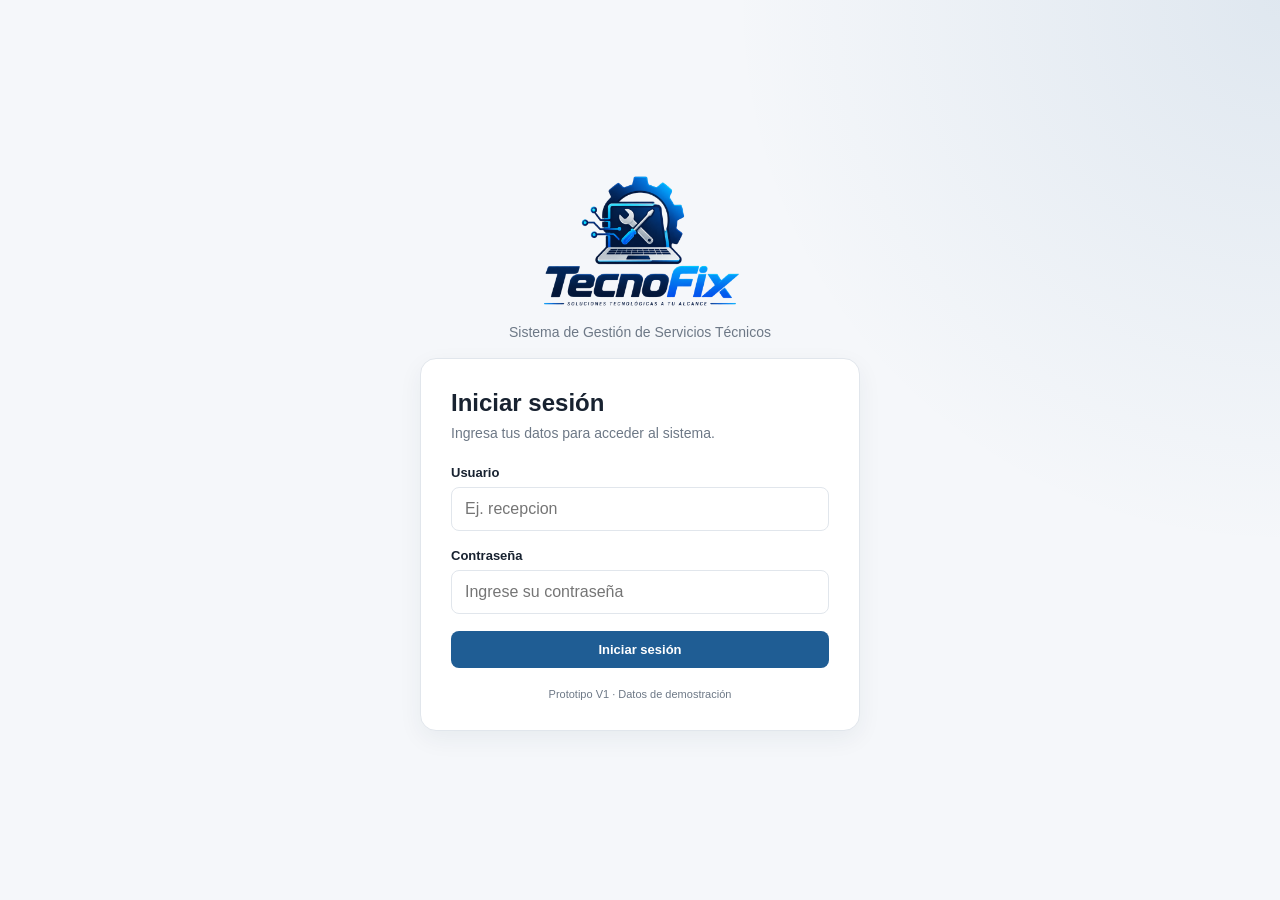
<file: Aplicacion/prototipo V1/index.html>
<!DOCTYPE html>
<html lang="es">
<head>
    <meta charset="UTF-8">
    <meta name="viewport" content="width=device-width, initial-scale=1.0">

    <!-- Nombre que aparece en la pestaña del navegador -->
    <title>TecnoFix | Gestión de Servicios Técnicos</title>

    <!-- Archivo que contiene los estilos visuales del prototipo -->
    <link rel="stylesheet" href="css/style.css">
</head>
<body>


    <section id="login-screen" class="screen active">
        <div class="login-wrapper">

            <div class="login-brand">
             
                <img src="../recursos/logo.png"
                     alt="Logo de TecnoFix"
                     class="login-logo">

                <p class="login-subtitle">
                    Sistema de Gestión de Servicios Técnicos
                </p>
            </div>

            <div class="login-card">
                <h1>Iniciar sesión</h1>
                <p class="login-description">
                    Ingresa tus datos para acceder al sistema.
                </p>

                <!-- Formulario visual del prototipo -->
                <form id="login-form">

                    <div class="form-group">
                        <label for="username">Usuario</label>
                        <input
                            type="text"
                            id="username"
                            placeholder="Ej. recepcion"
                            required>
                    </div>

                    <div class="form-group">
                        <label for="password">Contraseña</label>
                        <input
                            type="password"
                            id="password"
                            placeholder="Ingrese su contraseña"
                            required>
                    </div>

                    <button type="submit" class="btn btn-primary btn-full">
                        Iniciar sesión
                    </button>
                </form>

                <p class="prototype-label">
                    Prototipo V1 · Datos de demostración
                </p>
            </div>
        </div>
    </section>


    <!-- =========================================================
         APLICACIÓN PRINCIPAL
         ========================================================= -->
    <section id="app-screen" class="screen">

        <!-- =====================================================
             MENÚ LATERAL
             Contiene los módulos principales definidos para V1.
             ===================================================== -->
        <aside class="sidebar">

            <div class="sidebar-brand">
                <img src="../recursos/logo.png"
                     alt="TecnoFix"
                     class="sidebar-logo">
            </div>

            <div class="user-mini">
                <div class="user-avatar">AD</div>
                <div>
                    <strong>Administrador</strong>
                    <span>Propietario</span>
                </div>
            </div>

            <nav class="main-nav">

                <!-- Cada botón tiene data-section para indicar
                     qué pantalla debe mostrarse al hacer clic. -->
                <button class="nav-item active" data-section="dashboard">
                    <span class="nav-icon">⌂</span>
                    Dashboard
                </button>

                <button class="nav-item" data-section="clientes">
                    <span class="nav-icon">◉</span>
                    Clientes
                </button>

                <button class="nav-item" data-section="equipos">
                    <span class="nav-icon">▣</span>
                    Equipos
                </button>

                <button class="nav-item" data-section="ordenes">
                    <span class="nav-icon">▤</span>
                    Órdenes de servicio
                </button>

                <button class="nav-item" data-section="tecnicos">
                    <span class="nav-icon">◌</span>
                    Técnicos
                </button>

                <button class="nav-item" data-section="almacen">
                    <span class="nav-icon">▥</span>
                    Almacén
                </button>

                <button class="nav-item" data-section="finanzas">
                    <span class="nav-icon">$</span>
                    Finanzas
                </button>

                <button class="nav-item" data-section="reportes">
                    <span class="nav-icon">▥</span>
                    Reportes
                </button>
            </nav>

            <!-- Cierre de sesión simulado -->
            <button id="logout-btn" class="logout-btn">
                Cerrar sesión
            </button>
        </aside>


        <!-- =====================================================
             CONTENIDO PRINCIPAL
             Aquí se muestran las diferentes pantallas del sistema.
             ===================================================== -->
        <main class="main-content">

            <!-- =================================================
                 DASHBOARD
                 Resumen general del negocio.
                 ================================================= -->
            <section id="dashboard" class="page-section active">

                <div class="page-header">
                    <div>
                        <span class="section-label">PANEL PRINCIPAL</span>
                        <h2>Resumen del negocio</h2>
                        <p>Consulta rápida del estado actual de TecnoFix.</p>
                    </div>
                    <span class="date-badge">22 de agosto de 2026</span>
                </div>

                <!-- Tarjetas de indicadores -->
                <div class="stats-grid">

                    <article class="stat-card">
                        <div class="stat-top">
                            <span>Órdenes pendientes</span>
                            <span class="stat-icon blue">12</span>
                        </div>
                        <strong>12</strong>
                        <small>Requieren seguimiento</small>
                    </article>

                    <article class="stat-card">
                        <div class="stat-top">
                            <span>En reparación</span>
                            <span class="stat-icon orange">05</span>
                        </div>
                        <strong>5</strong>
                        <small>Trabajos activos</small>
                    </article>

                    <article class="stat-card">
                        <div class="stat-top">
                            <span>Listas para entregar</span>
                            <span class="stat-icon green">03</span>
                        </div>
                        <strong>3</strong>
                        <small>Esperando al cliente</small>
                    </article>

                    <article class="stat-card">
                        <div class="stat-top">
                            <span>Solicitudes de repuestos</span>
                            <span class="stat-icon purple">02</span>
                        </div>
                        <strong>2</strong>
                        <small>Pendientes de revisión</small>
                    </article>
                </div>

                <!-- Tabla de órdenes recientes -->
                <div class="panel">
                    <div class="panel-header">
                        <div>
                            <h3>Órdenes recientes</h3>
                            <p>Últimos servicios registrados.</p>
                        </div>
                        <button class="btn btn-secondary" data-go="ordenes">
                            Ver todas
                        </button>
                    </div>

                    <div class="table-container">
                        <table>
                            <thead>
                                <tr>
                                    <th>Orden</th>
                                    <th>Cliente</th>
                                    <th>Equipo</th>
                                    <th>Técnico</th>
                                    <th>Estado</th>
                                </tr>
                            </thead>
                            <tbody>
                                <tr>
                                    <td class="strong">#0001</td>
                                    <td>Juan Pérez</td>
                                    <td>Lenovo IdeaPad 3</td>
                                    <td>Carlos</td>
                                    <td><span class="status status-repair">En reparación</span></td>
                                </tr>
                                <tr>
                                    <td class="strong">#0002</td>
                                    <td>María López</td>
                                    <td>HP 15-DW</td>
                                    <td>José</td>
                                    <td><span class="status status-diagnosis">En diagnóstico</span></td>
                                </tr>
                                <tr>
                                    <td class="strong">#0003</td>
                                    <td>Pedro García</td>
                                    <td>Dell Inspiron</td>
                                    <td>Carlos</td>
                                    <td><span class="status status-ready">Listo</span></td>
                                </tr>
                            </tbody>
                        </table>
                    </div>
                </div>
            </section>


            <!-- =================================================
                 CLIENTES
                 ================================================= -->
            <section id="clientes" class="page-section">

                <div class="page-header">
                    <div>
                        <span class="section-label">GESTIÓN</span>
                        <h2>Clientes</h2>
                        <p>Registro y consulta de clientes.</p>
                    </div>
                    <button class="btn btn-primary">+ Nuevo cliente</button>
                </div>

                <div class="panel">
                    <div class="panel-header">
                        <div>
                            <h3>Clientes registrados</h3>
                            <p>Información básica de los clientes.</p>
                        </div>
                        <input class="search-input" type="search" placeholder="Buscar cliente...">
                    </div>

                    <div class="table-container">
                        <table>
                            <thead>
                                <tr>
                                    <th>Cliente</th>
                                    <th>Teléfono</th>
                                    <th>Correo</th>
                                    <th>Servicios</th>
                                </tr>
                            </thead>
                            <tbody>
                                <tr>
                                    <td class="strong">Juan Pérez</td>
                                    <td>8888-1111</td>
                                    <td>juan@email.com</td>
                                    <td>4</td>
                                </tr>
                                <tr>
                                    <td class="strong">María López</td>
                                    <td>8888-2222</td>
                                    <td>maria@email.com</td>
                                    <td>2</td>
                                </tr>
                                <tr>
                                    <td class="strong">Pedro García</td>
                                    <td>8888-3333</td>
                                    <td>pedro@email.com</td>
                                    <td>1</td>
                                </tr>
                            </tbody>
                        </table>
                    </div>
                </div>
            </section>


            <!-- =================================================
                 EQUIPOS
                 ================================================= -->
            <section id="equipos" class="page-section">

                <div class="page-header">
                    <div>
                        <span class="section-label">GESTIÓN</span>
                        <h2>Equipos</h2>
                        <p>Equipos registrados y asociados a clientes.</p>
                    </div>
                    <button class="btn btn-primary">+ Registrar equipo</button>
                </div>

                <div class="panel">
                    <div class="table-container">
                        <table>
                            <thead>
                                <tr>
                                    <th>Equipo</th>
                                    <th>Marca</th>
                                    <th>Modelo</th>
                                    <th>Cliente</th>
                                    <th>Estado</th>
                                </tr>
                            </thead>
                            <tbody>
                                <tr>
                                    <td class="strong">Laptop</td>
                                    <td>Lenovo</td>
                                    <td>IdeaPad 3</td>
                                    <td>Juan Pérez</td>
                                    <td><span class="status status-repair">En reparación</span></td>
                                </tr>
                                <tr>
                                    <td class="strong">Laptop</td>
                                    <td>HP</td>
                                    <td>15-DW</td>
                                    <td>María López</td>
                                    <td><span class="status status-diagnosis">En diagnóstico</span></td>
                                </tr>
                                <tr>
                                    <td class="strong">PC</td>
                                    <td>Dell</td>
                                    <td>Inspiron</td>
                                    <td>Pedro García</td>
                                    <td><span class="status status-ready">Listo</span></td>
                                </tr>
                            </tbody>
                        </table>
                    </div>
                </div>
            </section>


            <!-- =================================================
                 ÓRDENES DE SERVICIO
                 ================================================= -->
            <section id="ordenes" class="page-section">

                <div class="page-header">
                    <div>
                        <span class="section-label">OPERACIONES</span>
                        <h2>Órdenes de servicio</h2>
                        <p>Seguimiento del proceso de reparación.</p>
                    </div>
                    <button class="btn btn-primary">+ Nueva orden</button>
                </div>

                <div class="filter-bar">
                    <input class="search-input" type="search" placeholder="Buscar por orden o cliente...">

                    <select class="select-input">
                        <option>Todos los estados</option>
                        <option>Recibido</option>
                        <option>Asignado</option>
                        <option>En diagnóstico</option>
                        <option>En reparación</option>
                        <option>Listo para entregar</option>
                        <option>Entregado</option>
                    </select>
                </div>

                <div class="panel">
                    <div class="table-container">
                        <table>
                            <thead>
                                <tr>
                                    <th>Orden</th>
                                    <th>Cliente</th>
                                    <th>Equipo</th>
                                    <th>Técnico</th>
                                    <th>Estado</th>
                                    <th>Acción</th>
                                </tr>
                            </thead>
                            <tbody>
                                <tr>
                                    <td class="strong">#0001</td>
                                    <td>Juan Pérez</td>
                                    <td>Lenovo IdeaPad 3</td>
                                    <td>Carlos</td>
                                    <td><span class="status status-repair">En reparación</span></td>
                                    <td><button class="link-btn">Ver detalle</button></td>
                                </tr>
                                <tr>
                                    <td class="strong">#0002</td>
                                    <td>María López</td>
                                    <td>HP 15-DW</td>
                                    <td>José</td>
                                    <td><span class="status status-diagnosis">En diagnóstico</span></td>
                                    <td><button class="link-btn">Ver detalle</button></td>
                                </tr>
                                <tr>
                                    <td class="strong">#0003</td>
                                    <td>Pedro García</td>
                                    <td>Dell Inspiron</td>
                                    <td>Carlos</td>
                                    <td><span class="status status-ready">Listo</span></td>
                                    <td><button class="link-btn">Ver detalle</button></td>
                                </tr>
                            </tbody>
                        </table>
                    </div>
                </div>

                <!-- Detalle visual de una orden para el prototipo -->
                <div class="panel order-detail">
                    <div class="panel-header">
                        <div>
                            <h3>Detalle de orden #0001</h3>
                            <p>Información técnica de la reparación.</p>
                        </div>
                        <span class="status status-repair">En reparación</span>
                    </div>

                    <div class="detail-grid">
                        <div><span>Cliente</span><strong>Juan Pérez</strong></div>
                        <div><span>Equipo</span><strong>Lenovo IdeaPad 3</strong></div>
                        <div><span>Técnico</span><strong>Carlos Rodríguez</strong></div>
                        <div><span>Fecha de ingreso</span><strong>20/08/2026</strong></div>
                    </div>

                    <div class="detail-block">
                        <span>Problema reportado</span>
                        <p>El equipo no enciende y presenta problemas al conectar el cargador.</p>
                    </div>

                    <div class="detail-block">
                        <span>Diagnóstico</span>
                        <p>Falla en el sistema de alimentación. Se requiere revisar el cargador.</p>
                    </div>

                    <div class="detail-actions">
                        <button class="btn btn-secondary">Actualizar estado</button>
                        <button class="btn btn-secondary">Solicitar repuesto</button>
                        <button class="btn btn-primary">Registrar reparación</button>
                    </div>
                </div>
            </section>


            <!-- =================================================
                 TÉCNICOS
                 ================================================= -->
            <section id="tecnicos" class="page-section">

                <div class="page-header">
                    <div>
                        <span class="section-label">PERSONAL</span>
                        <h2>Técnicos</h2>
                        <p>Consulta del personal técnico y sus órdenes.</p>
                    </div>
                    <button class="btn btn-primary">+ Nuevo técnico</button>
                </div>

                <div class="people-grid">
                    <article class="person-card">
                        <div class="avatar">CR</div>
                        <div>
                            <strong>Carlos Rodríguez</strong>
                            <span>5 órdenes activas</span>
                        </div>
                    </article>

                    <article class="person-card">
                        <div class="avatar">JM</div>
                        <div>
                            <strong>José Martínez</strong>
                            <span>3 órdenes activas</span>
                        </div>
                    </article>
                </div>
            </section>


            <!-- =================================================
                 ALMACÉN
                 ================================================= -->
            <section id="almacen" class="page-section">

                <div class="page-header">
                    <div>
                        <span class="section-label">INVENTARIO</span>
                        <h2>Almacén</h2>
                        <p>Control básico de repuestos.</p>
                    </div>
                    <button class="btn btn-primary">+ Nuevo repuesto</button>
                </div>

                <div class="stats-grid three">

                    <article class="stat-card">
                        <span>Total de repuestos</span>
                        <strong>48</strong>
                        <small>Registrados</small>
                    </article>

                    <article class="stat-card">
                        <span>Stock bajo</span>
                        <strong>6</strong>
                        <small>Requieren atención</small>
                    </article>

                    <article class="stat-card">
                        <span>Agotados</span>
                        <strong>2</strong>
                        <small>Sin existencias</small>
                    </article>
                </div>

                <div class="panel">
                    <div class="table-container">
                        <table>
                            <thead>
                                <tr>
                                    <th>Repuesto</th>
                                    <th>Existencia</th>
                                    <th>Stock mínimo</th>
                                    <th>Estado</th>
                                </tr>
                            </thead>
                            <tbody>
                                <tr>
                                    <td class="strong">Cargador HP 65W</td>
                                    <td>5</td>
                                    <td>2</td>
                                    <td><span class="status status-available">Disponible</span></td>
                                </tr>
                                <tr>
                                    <td class="strong">Pantalla Lenovo 15.6"</td>
                                    <td>1</td>
                                    <td>2</td>
                                    <td><span class="status status-warning">Stock bajo</span></td>
                                </tr>
                                <tr>
                                    <td class="strong">SSD 480 GB</td>
                                    <td>0</td>
                                    <td>2</td>
                                    <td><span class="status status-danger">Agotado</span></td>
                                </tr>
                            </tbody>
                        </table>
                    </div>
                </div>

                <!-- Solicitudes de repuestos -->
                <div class="panel">
                    <div class="panel-header">
                        <div>
                            <h3>Solicitudes de repuestos</h3>
                            <p>Solicitudes realizadas por técnicos.</p>
                        </div>
                    </div>

                    <div class="request-card">
                        <div>
                            <strong>Solicitud #SR-001</strong>
                            <span>Pantalla Lenovo 15.6" · Orden #0001</span>
                        </div>
                        <span class="status status-warning">Pendiente</span>
                    </div>

                    <div class="request-card">
                        <div>
                            <strong>Solicitud #SR-002</strong>
                            <span>Cargador HP 65W · Orden #0004</span>
                        </div>
                        <span class="status status-ready">Disponible</span>
                    </div>
                </div>
            </section>


            <!-- =================================================
                 FINANZAS
                 ================================================= -->
            <section id="finanzas" class="page-section">

                <div class="page-header">
                    <div>
                        <span class="section-label">CONTROL FINANCIERO</span>
                        <h2>Finanzas</h2>
                        <p>Resumen básico de pagos e ingresos.</p>
                    </div>
                </div>

                <div class="stats-grid three">
                    <article class="stat-card">
                        <span>Ingresos del mes</span>
                        <strong>C$ 28,450</strong>
                        <small>Servicios registrados</small>
                    </article>

                    <article class="stat-card">
                        <span>Pagos pendientes</span>
                        <strong>4</strong>
                        <small>Órdenes pendientes</small>
                    </article>

                    <article class="stat-card">
                        <span>Pagos parciales</span>
                        <strong>2</strong>
                        <small>Requieren seguimiento</small>
                    </article>
                </div>

                <div class="panel">
                    <div class="panel-header">
                        <div>
                            <h3>Últimos pagos</h3>
                            <p>Movimientos de demostración.</p>
                        </div>
                    </div>

                    <div class="table-container">
                        <table>
                            <thead>
                                <tr>
                                    <th>Orden</th>
                                    <th>Cliente</th>
                                    <th>Monto</th>
                                    <th>Estado</th>
                                </tr>
                            </thead>
                            <tbody>
                                <tr>
                                    <td class="strong">#0003</td>
                                    <td>Pedro García</td>
                                    <td>C$ 1,850</td>
                                    <td><span class="status status-available">Pagado</span></td>
                                </tr>
                                <tr>
                                    <td class="strong">#0004</td>
                                    <td>Ana Torres</td>
                                    <td>C$ 900</td>
                                    <td><span class="status status-warning">Parcial</span></td>
                                </tr>
                            </tbody>
                        </table>
                    </div>
                </div>
            </section>


            <!-- =================================================
                 REPORTES
                 ================================================= -->
            <section id="reportes" class="page-section">

                <div class="page-header">
                    <div>
                        <span class="section-label">INFORMACIÓN</span>
                        <h2>Reportes</h2>
                        <p>Información general para supervisar el negocio.</p>
                    </div>
                </div>

                <div class="report-grid">

                    <article class="report-card">
                        <div class="report-icon">01</div>
                        <h3>Órdenes por estado</h3>
                        <p>Consulta de trabajos recibidos, en diagnóstico, reparación y terminados.</p>
                        <button class="link-btn">Ver reporte →</button>
                    </article>

                    <article class="report-card">
                        <div class="report-icon">02</div>
                        <h3>Inventario</h3>
                        <p>Existencias actuales, movimientos y repuestos con stock bajo.</p>
                        <button class="link-btn">Ver reporte →</button>
                    </article>

                    <article class="report-card">
                        <div class="report-icon">03</div>
                        <h3>Servicios por técnico</h3>
                        <p>Seguimiento de las órdenes asignadas a cada técnico.</p>
                        <button class="link-btn">Ver reporte →</button>
                    </article>

                    <article class="report-card">
                        <div class="report-icon">04</div>
                        <h3>Ingresos</h3>
                        <p>Resumen básico de pagos relacionados con los servicios realizados.</p>
                        <button class="link-btn">Ver reporte →</button>
                    </article>
                </div>
            </section>

        </main>
    </section>

    <!-- Archivo JavaScript que controla la navegación -->
    <script src="js/app.js"></script>
</body>
</html>
</file>
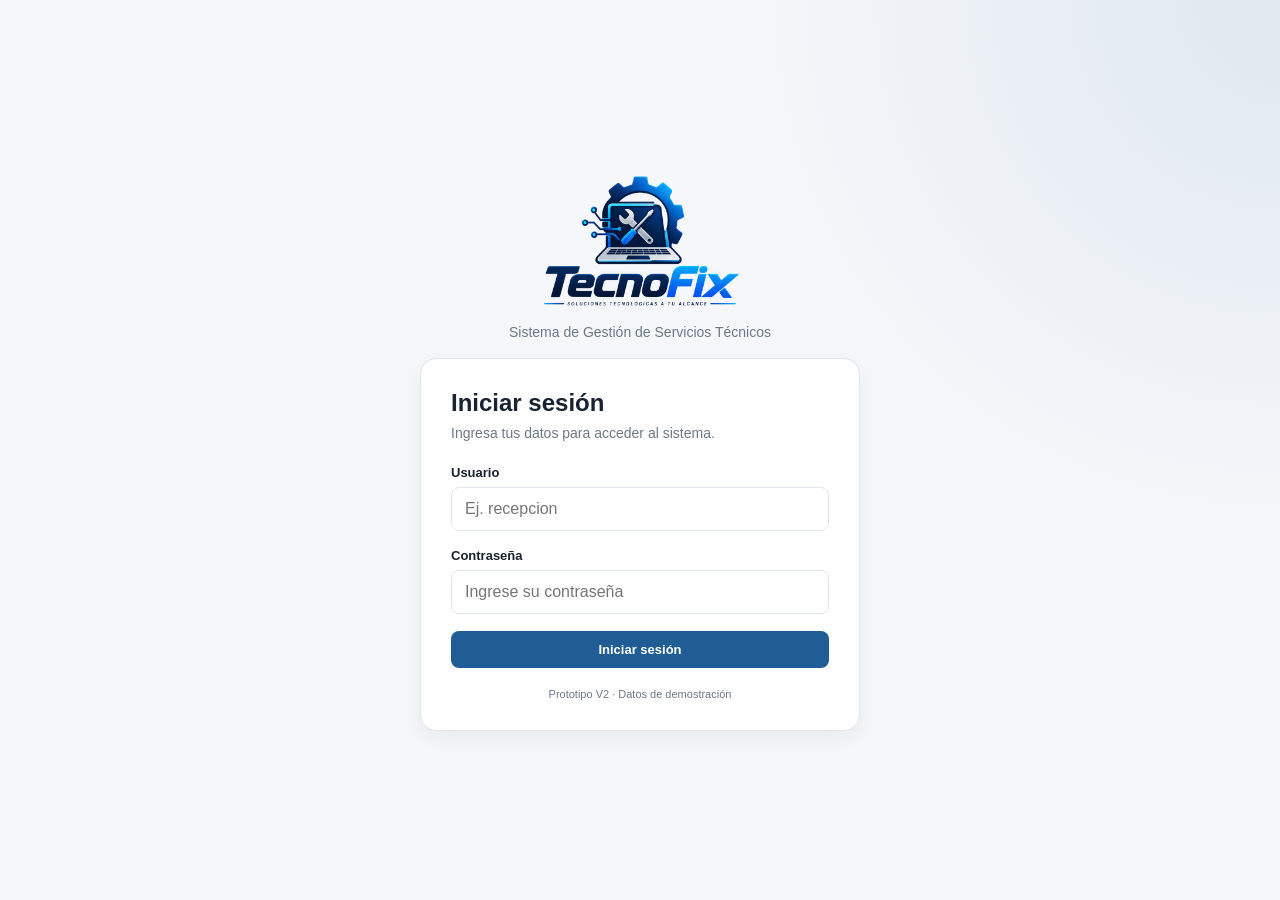
<file: Aplicacion/prototipo V2/index.html>
<!DOCTYPE html>
<html lang="es">
<head>
    <meta charset="UTF-8">
    <meta name="viewport" content="width=device-width, initial-scale=1.0">

    <!-- Nombre que aparece en la pestaña del navegador -->
    <title>TecnoFix | Gestión de Servicios Técnicos</title>

    <!-- Archivo que contiene los estilos visuales del prototipo -->
    <link rel="stylesheet" href="css/style.css">
</head>
<body>


    <section id="login-screen" class="screen active">
        <div class="login-wrapper">

            <div class="login-brand">
             
                <img src="../recursos/logo.png"
                     alt="Logo de TecnoFix"
                     class="login-logo">

                <p class="login-subtitle">
                    Sistema de Gestión de Servicios Técnicos
                </p>
            </div>

            <div class="login-card">
                <h1>Iniciar sesión</h1>
                <p class="login-description">
                    Ingresa tus datos para acceder al sistema.
                </p>

                <!-- Formulario visual del prototipo -->
                <form id="login-form">

                    <div class="form-group">
                        <label for="username">Usuario</label>
                        <input
                            type="text"
                            id="username"
                            placeholder="Ej. recepcion"
                            required>
                    </div>

                    <div class="form-group">
                        <label for="password">Contraseña</label>
                        <input
                            type="password"
                            id="password"
                            placeholder="Ingrese su contraseña"
                            required>
                    </div>

                    <button type="submit" class="btn btn-primary btn-full">
                        Iniciar sesión
                    </button>
                </form>

                <p class="prototype-label">
                    Prototipo V2 · Datos de demostración
                </p>
            </div>
        </div>
    </section>


    <!-- =========================================================
         APLICACIÓN PRINCIPAL
         ========================================================= -->
    <section id="app-screen" class="screen">

        <!-- =====================================================
             MENÚ LATERAL
             Contiene los módulos principales definidos para V1.
             ===================================================== -->
        <aside class="sidebar">

            <div class="sidebar-brand">
                <img src="../recursos/logo.png"
                     alt="TecnoFix"
                     class="sidebar-logo">
            </div>

            <div class="user-mini">
                <div class="user-avatar">AD</div>
                <div>
                    <strong>Administrador</strong>
                    <span>Propietario</span>
                </div>
            </div>

            <nav class="main-nav">

                <!-- Cada botón tiene data-section para indicar
                     qué pantalla debe mostrarse al hacer clic. -->
                <button class="nav-item active" data-section="dashboard">
                    <span class="nav-icon">⌂</span>
                    Dashboard
                </button>

                <button class="nav-item" data-section="clientes">
                    <span class="nav-icon">◉</span>
                    Clientes
                </button>

                <button class="nav-item" data-section="equipos">
                    <span class="nav-icon">▣</span>
                    Equipos
                </button>

                <button class="nav-item" data-section="ordenes">
                    <span class="nav-icon">▤</span>
                    Órdenes de servicio
                </button>

                <button class="nav-item" data-section="tecnicos">
                    <span class="nav-icon">◌</span>
                    Técnicos
                </button>

                <button class="nav-item" data-section="almacen">
                    <span class="nav-icon">▥</span>
                    Almacén
                </button>

                <button class="nav-item" data-section="finanzas">
                    <span class="nav-icon">$</span>
                    Finanzas
                </button>

                <button class="nav-item" data-section="reportes">
                    <span class="nav-icon">▥</span>
                    Reportes
                </button>
            </nav>

            <!-- Cierre de sesión simulado -->
            <button id="logout-btn" class="logout-btn">
                Cerrar sesión
            </button>
        </aside>


        <!-- =====================================================
             CONTENIDO PRINCIPAL
             Aquí se muestran las diferentes pantallas del sistema.
             ===================================================== -->
        <main class="main-content">

            <!-- =================================================
                 DASHBOARD
                 Resumen general del negocio.
                 ================================================= -->
            <section id="dashboard" class="page-section active">

                <div class="page-header">
                    <div>
                        <span class="section-label">PANEL PRINCIPAL</span>
                        <h2>Resumen del negocio</h2>
                        <p>Consulta rápida del estado actual de TecnoFix.</p>
                    </div>
                    <span class="date-badge">22 de agosto de 2026</span>
                </div>

                <!-- Tarjetas de indicadores -->
                <div class="stats-grid">

                    <article class="stat-card">
                        <div class="stat-top">
                            <span>Órdenes pendientes</span>
                            <span class="stat-icon blue">12</span>
                        </div>
                        <strong>12</strong>
                        <small>Requieren seguimiento</small>
                    </article>

                    <article class="stat-card">
                        <div class="stat-top">
                            <span>En reparación</span>
                            <span class="stat-icon orange">05</span>
                        </div>
                        <strong>5</strong>
                        <small>Trabajos activos</small>
                    </article>

                    <article class="stat-card">
                        <div class="stat-top">
                            <span>Listas para entregar</span>
                            <span class="stat-icon green">03</span>
                        </div>
                        <strong>3</strong>
                        <small>Esperando al cliente</small>
                    </article>

                    <article class="stat-card">
                        <div class="stat-top">
                            <span>Solicitudes de repuestos</span>
                            <span class="stat-icon purple">02</span>
                        </div>
                        <strong>2</strong>
                        <small>Pendientes de revisión</small>
                    </article>
                </div>

                <!-- Tabla de órdenes recientes -->
                <div class="panel">
                    <div class="panel-header">
                        <div>
                            <h3>Órdenes recientes</h3>
                            <p>Últimos servicios registrados.</p>
                        </div>
                        <button class="btn btn-secondary" data-go="ordenes">
                            Ver todas
                        </button>
                    </div>

                    <div class="table-container">
                        <table>
                            <thead>
                                <tr>
                                    <th>Orden</th>
                                    <th>Cliente</th>
                                    <th>Equipo</th>
                                    <th>Técnico</th>
                                    <th>Estado</th>
                                </tr>
                            </thead>
                            <tbody>
                                <tr>
                                    <td class="strong">#0001</td>
                                    <td>Juan Pérez</td>
                                    <td>Lenovo IdeaPad 3</td>
                                    <td>Carlos</td>
                                    <td><span class="status status-repair">En reparación</span></td>
                                </tr>
                                <tr>
                                    <td class="strong">#0002</td>
                                    <td>María López</td>
                                    <td>HP 15-DW</td>
                                    <td>José</td>
                                    <td><span class="status status-diagnosis">En diagnóstico</span></td>
                                </tr>
                                <tr>
                                    <td class="strong">#0003</td>
                                    <td>Pedro García</td>
                                    <td>Dell Inspiron</td>
                                    <td>Carlos</td>
                                    <td><span class="status status-ready">Listo</span></td>
                                </tr>
                            </tbody>
                        </table>
                    </div>
                </div>
            </section>


            <!-- =================================================
                 CLIENTES
                 ================================================= -->
            <section id="clientes" class="page-section">

                <div class="page-header">
                    <div>
                        <span class="section-label">GESTIÓN</span>
                        <h2>Clientes</h2>
                        <p>Registro y consulta de clientes.</p>
                    </div>
                    <button class="btn btn-primary">+ Nuevo cliente</button>
                </div>

                <div class="panel">
                    <div class="panel-header">
                        <div>
                            <h3>Clientes registrados</h3>
                            <p>Información básica de los clientes.</p>
                        </div>
                        <input class="search-input" type="search" placeholder="Buscar cliente...">
                    </div>

                    <div class="table-container">
                        <table>
                            <thead>
                                <tr>
                                    <th>Cliente</th>
                                    <th>Teléfono</th>
                                    <th>Correo</th>
                                    <th>Servicios</th>
                                </tr>
                            </thead>
                            <tbody>
                                <tr>
                                    <td class="strong">Juan Pérez</td>
                                    <td>8888-1111</td>
                                    <td>juan@email.com</td>
                                    <td>4</td>
                                </tr>
                                <tr>
                                    <td class="strong">María López</td>
                                    <td>8888-2222</td>
                                    <td>maria@email.com</td>
                                    <td>2</td>
                                </tr>
                                <tr>
                                    <td class="strong">Pedro García</td>
                                    <td>8888-3333</td>
                                    <td>pedro@email.com</td>
                                    <td>1</td>
                                </tr>
                            </tbody>
                        </table>
                    </div>
                </div>
            </section>


            <!-- =================================================
                 EQUIPOS
                 ================================================= -->
            <section id="equipos" class="page-section">

                <div class="page-header">
                    <div>
                        <span class="section-label">GESTIÓN</span>
                        <h2>Equipos</h2>
                        <p>Equipos registrados y asociados a clientes.</p>
                    </div>
                    <button class="btn btn-primary">+ Registrar equipo</button>
                </div>

                <div class="panel">
                    <div class="table-container">
                        <table>
                            <thead>
                                <tr>
                                    <th>Equipo</th>
                                    <th>Marca</th>
                                    <th>Modelo</th>
                                    <th>Cliente</th>
                                    <th>Estado</th>
                                </tr>
                            </thead>
                            <tbody>
                                <tr>
                                    <td class="strong">Laptop</td>
                                    <td>Lenovo</td>
                                    <td>IdeaPad 3</td>
                                    <td>Juan Pérez</td>
                                    <td><span class="status status-repair">En reparación</span></td>
                                </tr>
                                <tr>
                                    <td class="strong">Laptop</td>
                                    <td>HP</td>
                                    <td>15-DW</td>
                                    <td>María López</td>
                                    <td><span class="status status-diagnosis">En diagnóstico</span></td>
                                </tr>
                                <tr>
                                    <td class="strong">PC</td>
                                    <td>Dell</td>
                                    <td>Inspiron</td>
                                    <td>Pedro García</td>
                                    <td><span class="status status-ready">Listo</span></td>
                                </tr>
                            </tbody>
                        </table>
                    </div>
                </div>
            </section>


            <!-- =================================================
                 ÓRDENES DE SERVICIO
                 ================================================= -->
            <section id="ordenes" class="page-section">

                <div class="page-header">
                    <div>
                        <span class="section-label">OPERACIONES</span>
                        <h2>Órdenes de servicio</h2>
                        <p>Seguimiento del proceso de reparación.</p>
                    </div>
                    <button class="btn btn-primary">+ Nueva orden</button>
                </div>

                <div class="filter-bar">
                    <input class="search-input" type="search" placeholder="Buscar por orden o cliente...">

                    <select class="select-input">
                        <option>Todos los estados</option>
                        <option>Recibido</option>
                        <option>Asignado</option>
                        <option>En diagnóstico</option>
                        <option>En reparación</option>
                        <option>Listo para entregar</option>
                        <option>Entregado</option>
                    </select>
                </div>

                <div class="panel">
                    <div class="table-container">
                        <table>
                            <thead>
                                <tr>
                                    <th>Orden</th>
                                    <th>Cliente</th>
                                    <th>Equipo</th>
                                    <th>Técnico</th>
                                    <th>Estado</th>
                                    <th>Acción</th>
                                </tr>
                            </thead>
                            <tbody>
                                <tr>
                                    <td class="strong">#0001</td>
                                    <td>Juan Pérez</td>
                                    <td>Lenovo IdeaPad 3</td>
                                    <td>Carlos</td>
                                    <td><span class="status status-repair">En reparación</span></td>
                                    <td><button class="link-btn">Ver detalle</button></td>
                                </tr>
                                <tr>
                                    <td class="strong">#0002</td>
                                    <td>María López</td>
                                    <td>HP 15-DW</td>
                                    <td>José</td>
                                    <td><span class="status status-diagnosis">En diagnóstico</span></td>
                                    <td><button class="link-btn">Ver detalle</button></td>
                                </tr>
                                <tr>
                                    <td class="strong">#0003</td>
                                    <td>Pedro García</td>
                                    <td>Dell Inspiron</td>
                                    <td>Carlos</td>
                                    <td><span class="status status-ready">Listo</span></td>
                                    <td><button class="link-btn">Ver detalle</button></td>
                                </tr>
                            </tbody>
                        </table>
                    </div>
                </div>

                <!-- Detalle visual de una orden para el prototipo -->
                <div class="panel order-detail">
                    <div class="panel-header">
                        <div>
                            <h3>Detalle de orden #0001</h3>
                            <p>Información técnica de la reparación.</p>
                        </div>
                        <span class="status status-repair">En reparación</span>
                    </div>

                    <div class="detail-grid">
                        <div><span>Cliente</span><strong>Juan Pérez</strong></div>
                        <div><span>Equipo</span><strong>Lenovo IdeaPad 3</strong></div>
                        <div><span>Técnico</span><strong>Carlos Rodríguez</strong></div>
                        <div><span>Fecha de ingreso</span><strong>20/08/2026</strong></div>
                    </div>

                    <div class="detail-block">
                        <span>Problema reportado</span>
                        <p>El equipo no enciende y presenta problemas al conectar el cargador.</p>
                    </div>

                    <div class="detail-block">
                        <span>Diagnóstico</span>
                        <p>Falla en el sistema de alimentación. Se requiere revisar el cargador.</p>
                    </div>

                    <div class="detail-actions">
                        <button class="btn btn-secondary">Actualizar estado</button>
                        <button class="btn btn-secondary">Solicitar repuesto</button>
                        <button class="btn btn-primary">Registrar reparación</button>
                    </div>
                </div>
            </section>


            <!-- =================================================
                 TÉCNICOS
                 ================================================= -->
            <section id="tecnicos" class="page-section">

                <div class="page-header">
                    <div>
                        <span class="section-label">PERSONAL</span>
                        <h2>Técnicos</h2>
                        <p>Consulta del personal técnico y sus órdenes.</p>
                    </div>
                    <button class="btn btn-primary">+ Nuevo técnico</button>
                </div>

                <div class="people-grid">
                    <article class="person-card">
                        <div class="avatar">CR</div>
                        <div>
                            <strong>Carlos Rodríguez</strong>
                            <span>5 órdenes activas</span>
                        </div>
                    </article>

                    <article class="person-card">
                        <div class="avatar">JM</div>
                        <div>
                            <strong>José Martínez</strong>
                            <span>3 órdenes activas</span>
                        </div>
                    </article>
                </div>
            </section>


            <!-- =================================================
                 ALMACÉN
                 ================================================= -->
            <section id="almacen" class="page-section">

                <div class="page-header">
                    <div>
                        <span class="section-label">INVENTARIO</span>
                        <h2>Almacén</h2>
                        <p>Control básico de repuestos.</p>
                    </div>
                    <button class="btn btn-primary">+ Nuevo repuesto</button>
                </div>

                <div class="stats-grid three">

                    <article class="stat-card">
                        <span>Total de repuestos</span>
                        <strong>48</strong>
                        <small>Registrados</small>
                    </article>

                    <article class="stat-card">
                        <span>Stock bajo</span>
                        <strong>6</strong>
                        <small>Requieren atención</small>
                    </article>

                    <article class="stat-card">
                        <span>Agotados</span>
                        <strong>2</strong>
                        <small>Sin existencias</small>
                    </article>
                </div>

                <div class="panel">
                    <div class="table-container">
                        <table>
                            <thead>
                                <tr>
                                    <th>Repuesto</th>
                                    <th>Existencia</th>
                                    <th>Stock mínimo</th>
                                    <th>Estado</th>
                                </tr>
                            </thead>
                            <tbody>
                                <tr>
                                    <td class="strong">Cargador HP 65W</td>
                                    <td>5</td>
                                    <td>2</td>
                                    <td><span class="status status-available">Disponible</span></td>
                                </tr>
                                <tr>
                                    <td class="strong">Pantalla Lenovo 15.6"</td>
                                    <td>1</td>
                                    <td>2</td>
                                    <td><span class="status status-warning">Stock bajo</span></td>
                                </tr>
                                <tr>
                                    <td class="strong">SSD 480 GB</td>
                                    <td>0</td>
                                    <td>2</td>
                                    <td><span class="status status-danger">Agotado</span></td>
                                </tr>
                            </tbody>
                        </table>
                    </div>
                </div>

                <!-- Solicitudes de repuestos -->
                <div class="panel">
                    <div class="panel-header">
                        <div>
                            <h3>Solicitudes de repuestos</h3>
                            <p>Solicitudes realizadas por técnicos.</p>
                        </div>
                    </div>

                    <div class="request-card">
                        <div>
                            <strong>Solicitud #SR-001</strong>
                            <span>Pantalla Lenovo 15.6" · Orden #0001</span>
                        </div>
                        <span class="status status-warning">Pendiente</span>
                    </div>

                    <div class="request-card">
                        <div>
                            <strong>Solicitud #SR-002</strong>
                            <span>Cargador HP 65W · Orden #0004</span>
                        </div>
                        <span class="status status-ready">Disponible</span>
                    </div>
                </div>
            </section>


            <!-- =================================================
                 FINANZAS
                 ================================================= -->
            <section id="finanzas" class="page-section">

                <div class="page-header">
                    <div>
                        <span class="section-label">CONTROL FINANCIERO</span>
                        <h2>Finanzas</h2>
                        <p>Resumen básico de pagos e ingresos.</p>
                    </div>
                </div>

                <div class="stats-grid three">
                    <article class="stat-card">
                        <span>Ingresos del mes</span>
                        <strong>C$ 28,450</strong>
                        <small>Servicios registrados</small>
                    </article>

                    <article class="stat-card">
                        <span>Pagos pendientes</span>
                        <strong>4</strong>
                        <small>Órdenes pendientes</small>
                    </article>

                    <article class="stat-card">
                        <span>Pagos parciales</span>
                        <strong>2</strong>
                        <small>Requieren seguimiento</small>
                    </article>
                </div>

                <div class="panel">
                    <div class="panel-header">
                        <div>
                            <h3>Últimos pagos</h3>
                            <p>Movimientos de demostración.</p>
                        </div>
                    </div>

                    <div class="table-container">
                        <table>
                            <thead>
                                <tr>
                                    <th>Orden</th>
                                    <th>Cliente</th>
                                    <th>Monto</th>
                                    <th>Estado</th>
                                </tr>
                            </thead>
                            <tbody>
                                <tr>
                                    <td class="strong">#0003</td>
                                    <td>Pedro García</td>
                                    <td>C$ 1,850</td>
                                    <td><span class="status status-available">Pagado</span></td>
                                </tr>
                                <tr>
                                    <td class="strong">#0004</td>
                                    <td>Ana Torres</td>
                                    <td>C$ 900</td>
                                    <td><span class="status status-warning">Parcial</span></td>
                                </tr>
                            </tbody>
                        </table>
                    </div>
                </div>
            </section>


            <!-- =================================================
                 REPORTES
                 ================================================= -->
            <section id="reportes" class="page-section">

                <div class="page-header">
                    <div>
                        <span class="section-label">INFORMACIÓN</span>
                        <h2>Reportes</h2>
                        <p>Información general para supervisar el negocio.</p>
                    </div>
                </div>

                <div class="report-grid">

                    <article class="report-card">
                        <div class="report-icon">01</div>
                        <h3>Órdenes por estado</h3>
                        <p>Consulta de trabajos recibidos, en diagnóstico, reparación y terminados.</p>
                        <button class="link-btn">Ver reporte →</button>
                    </article>

                    <article class="report-card">
                        <div class="report-icon">02</div>
                        <h3>Inventario</h3>
                        <p>Existencias actuales, movimientos y repuestos con stock bajo.</p>
                        <button class="link-btn">Ver reporte →</button>
                    </article>

                    <article class="report-card">
                        <div class="report-icon">03</div>
                        <h3>Servicios por técnico</h3>
                        <p>Seguimiento de las órdenes asignadas a cada técnico.</p>
                        <button class="link-btn">Ver reporte →</button>
                    </article>

                    <article class="report-card">
                        <div class="report-icon">04</div>
                        <h3>Ingresos</h3>
                        <p>Resumen básico de pagos relacionados con los servicios realizados.</p>
                        <button class="link-btn">Ver reporte →</button>
                    </article>
                </div>
            </section>

        </main>
    </section>

    <!-- Archivo JavaScript que controla la navegación -->
    <script src="js/app.js"></script>
</body>
</html>
</file>
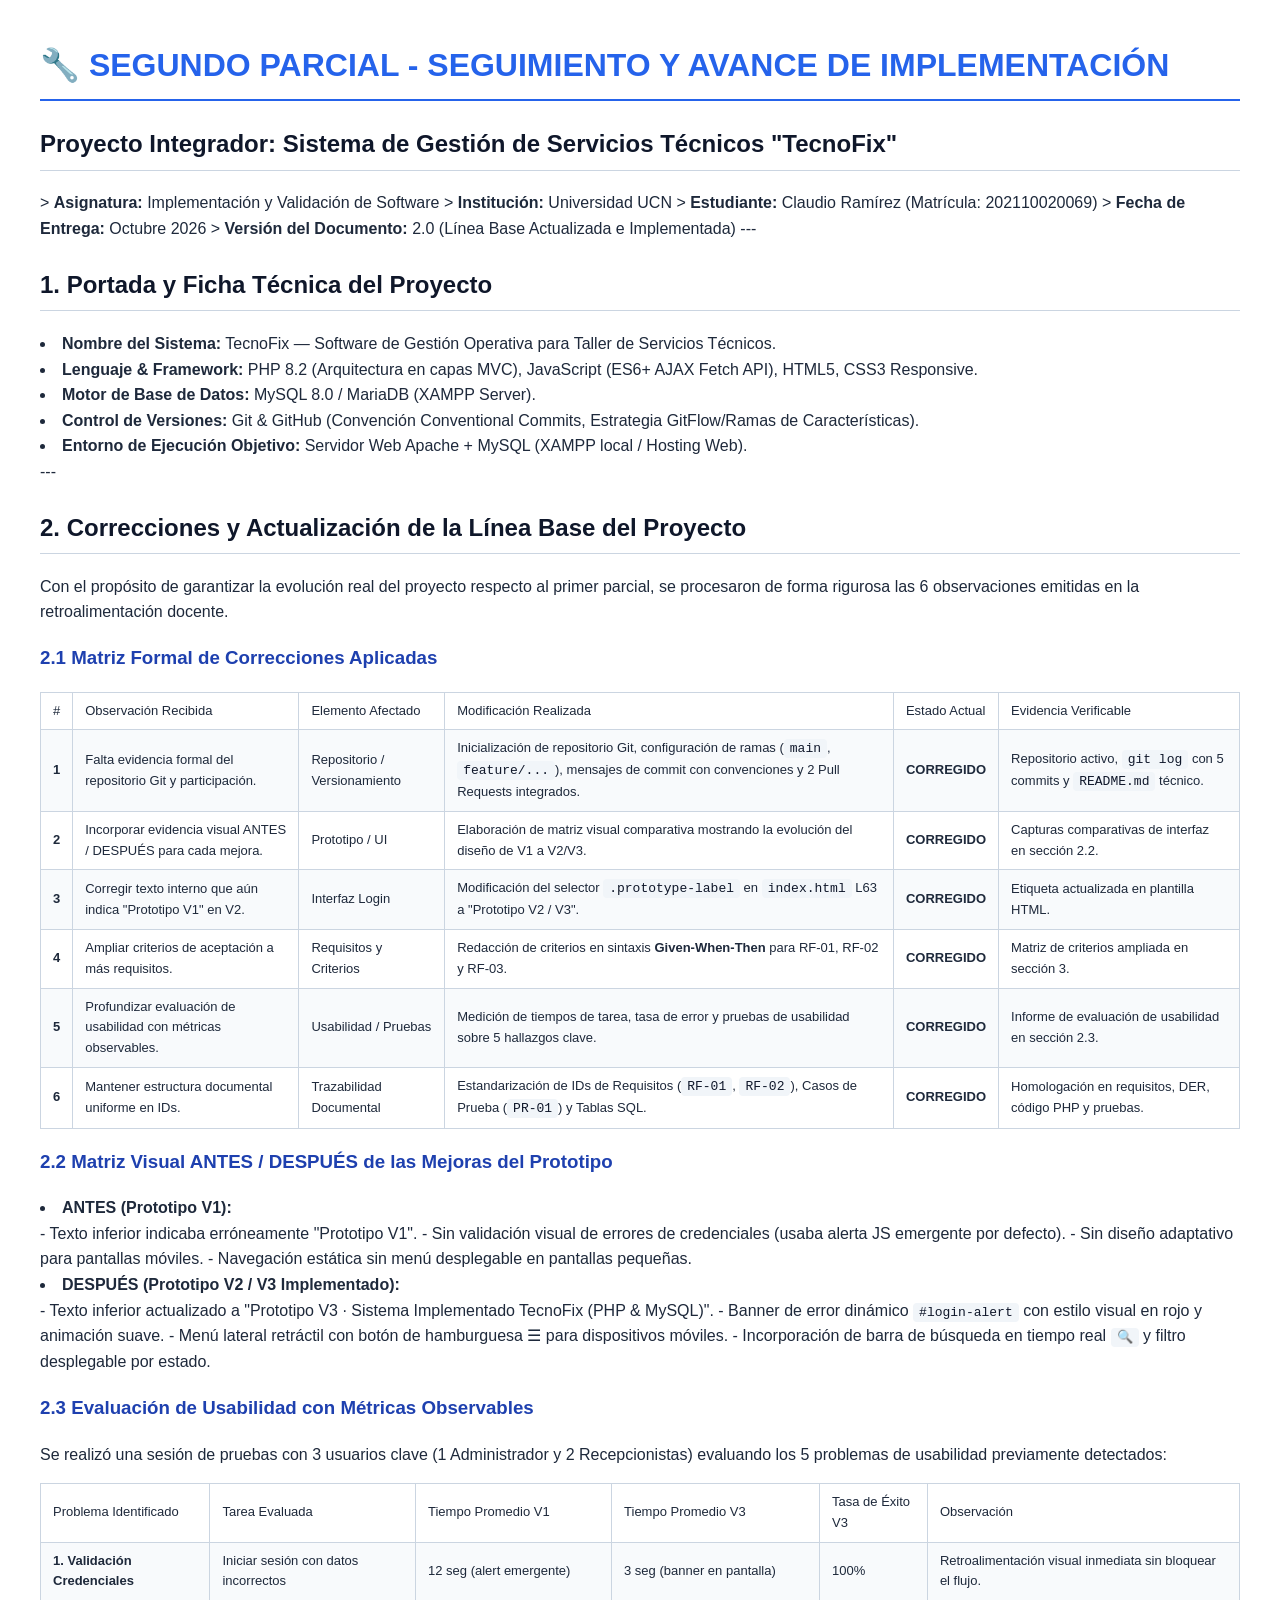
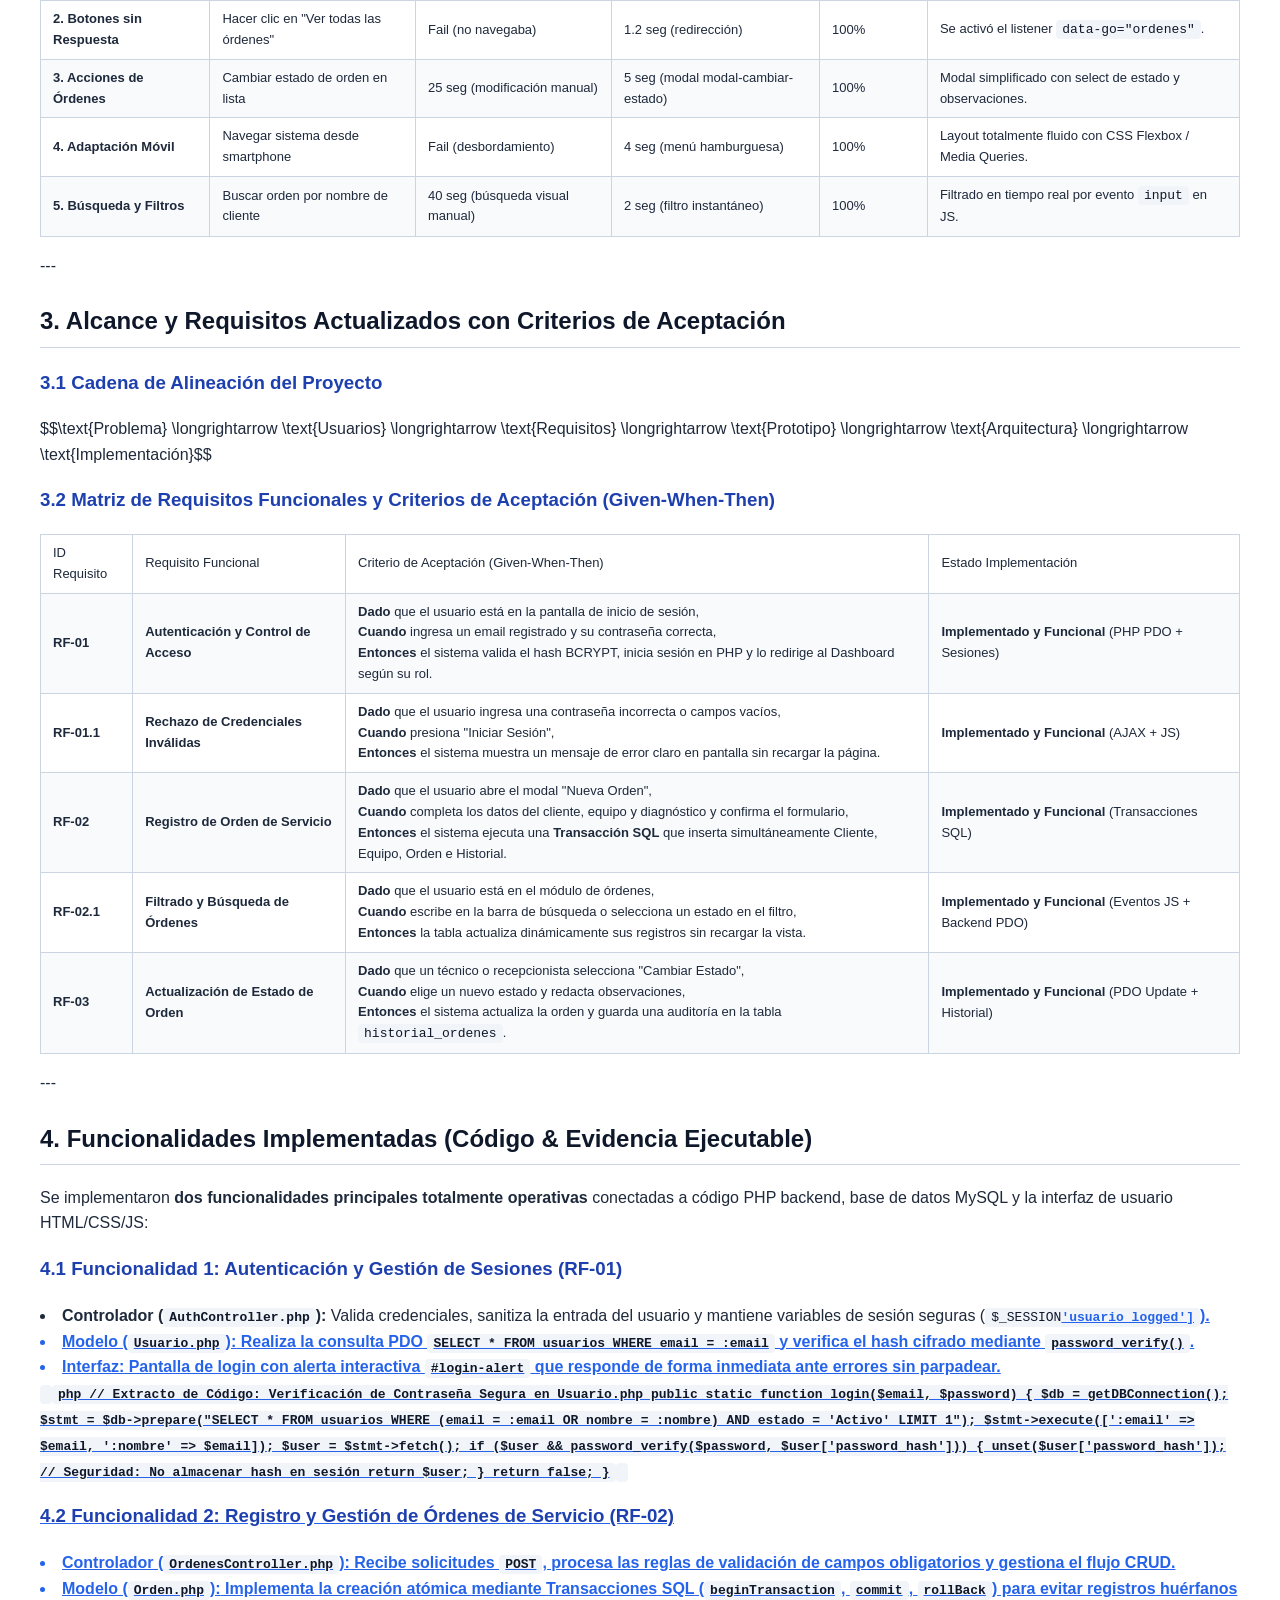
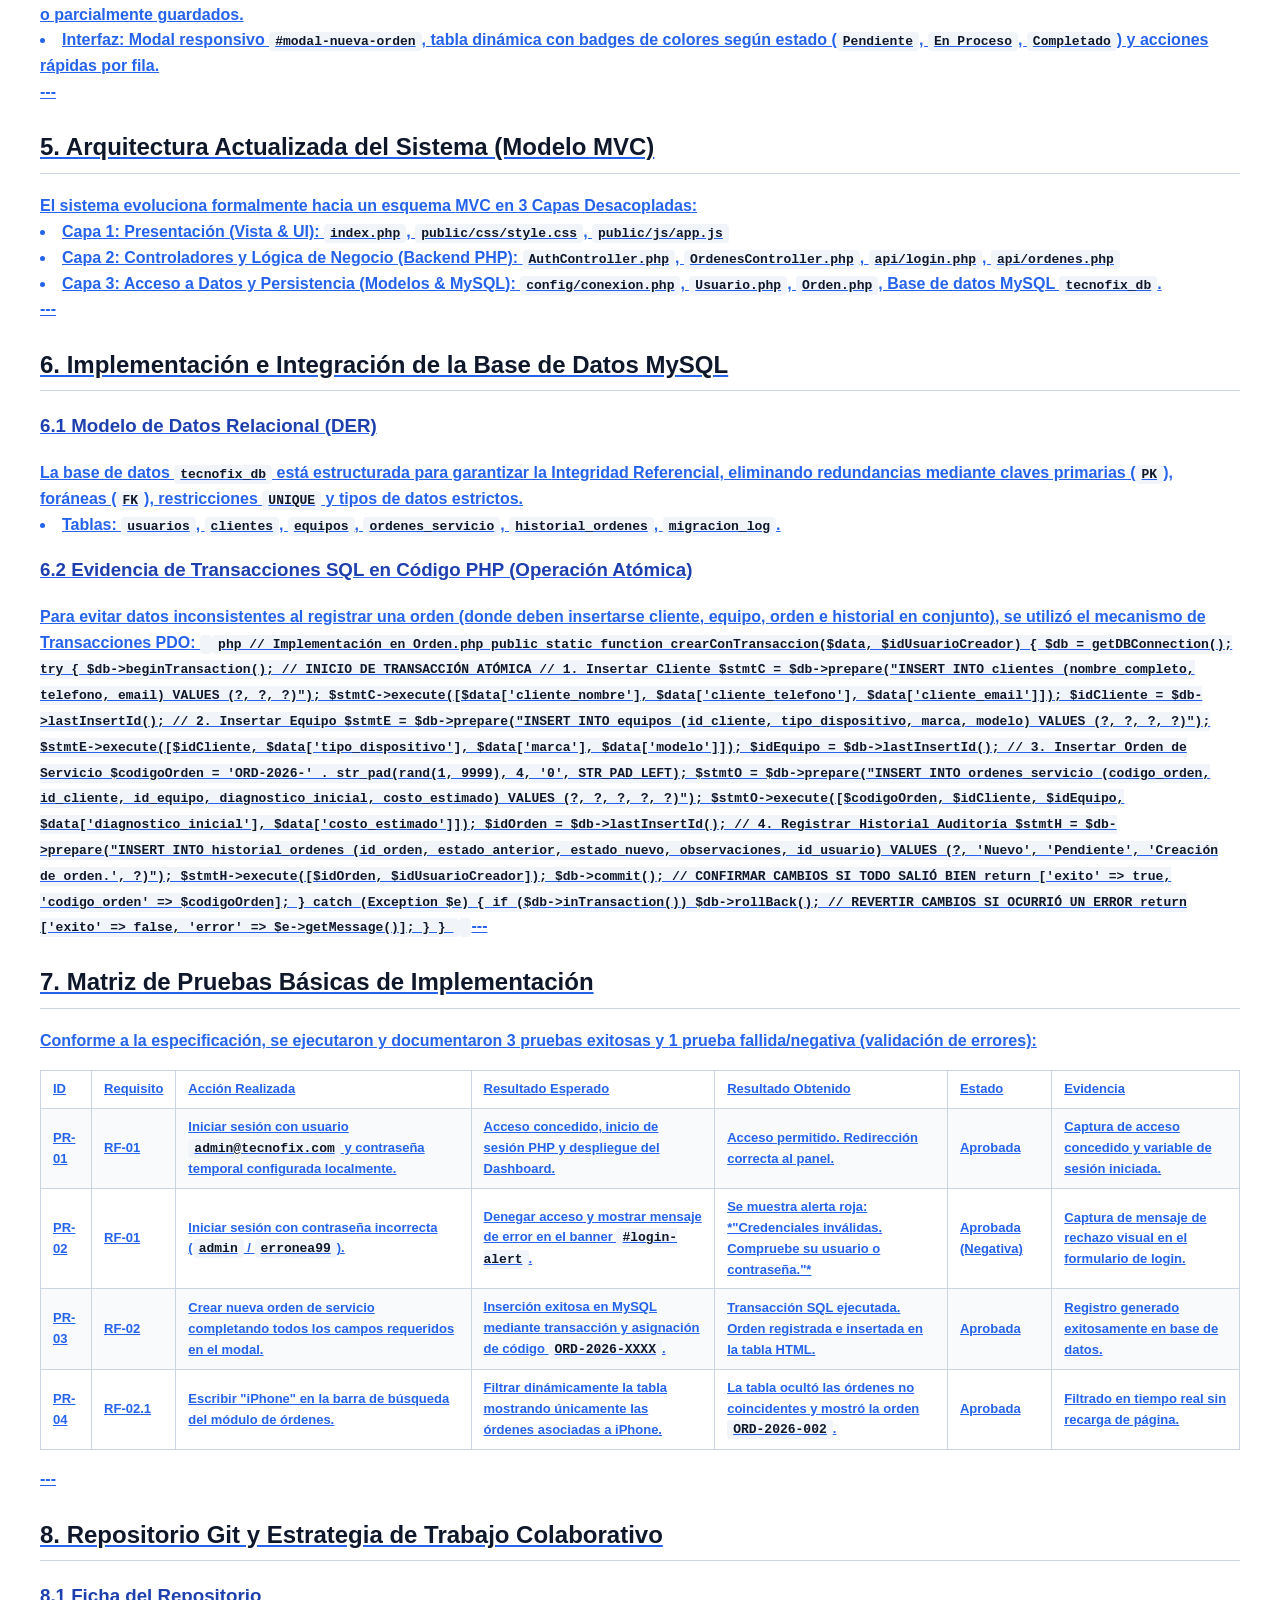
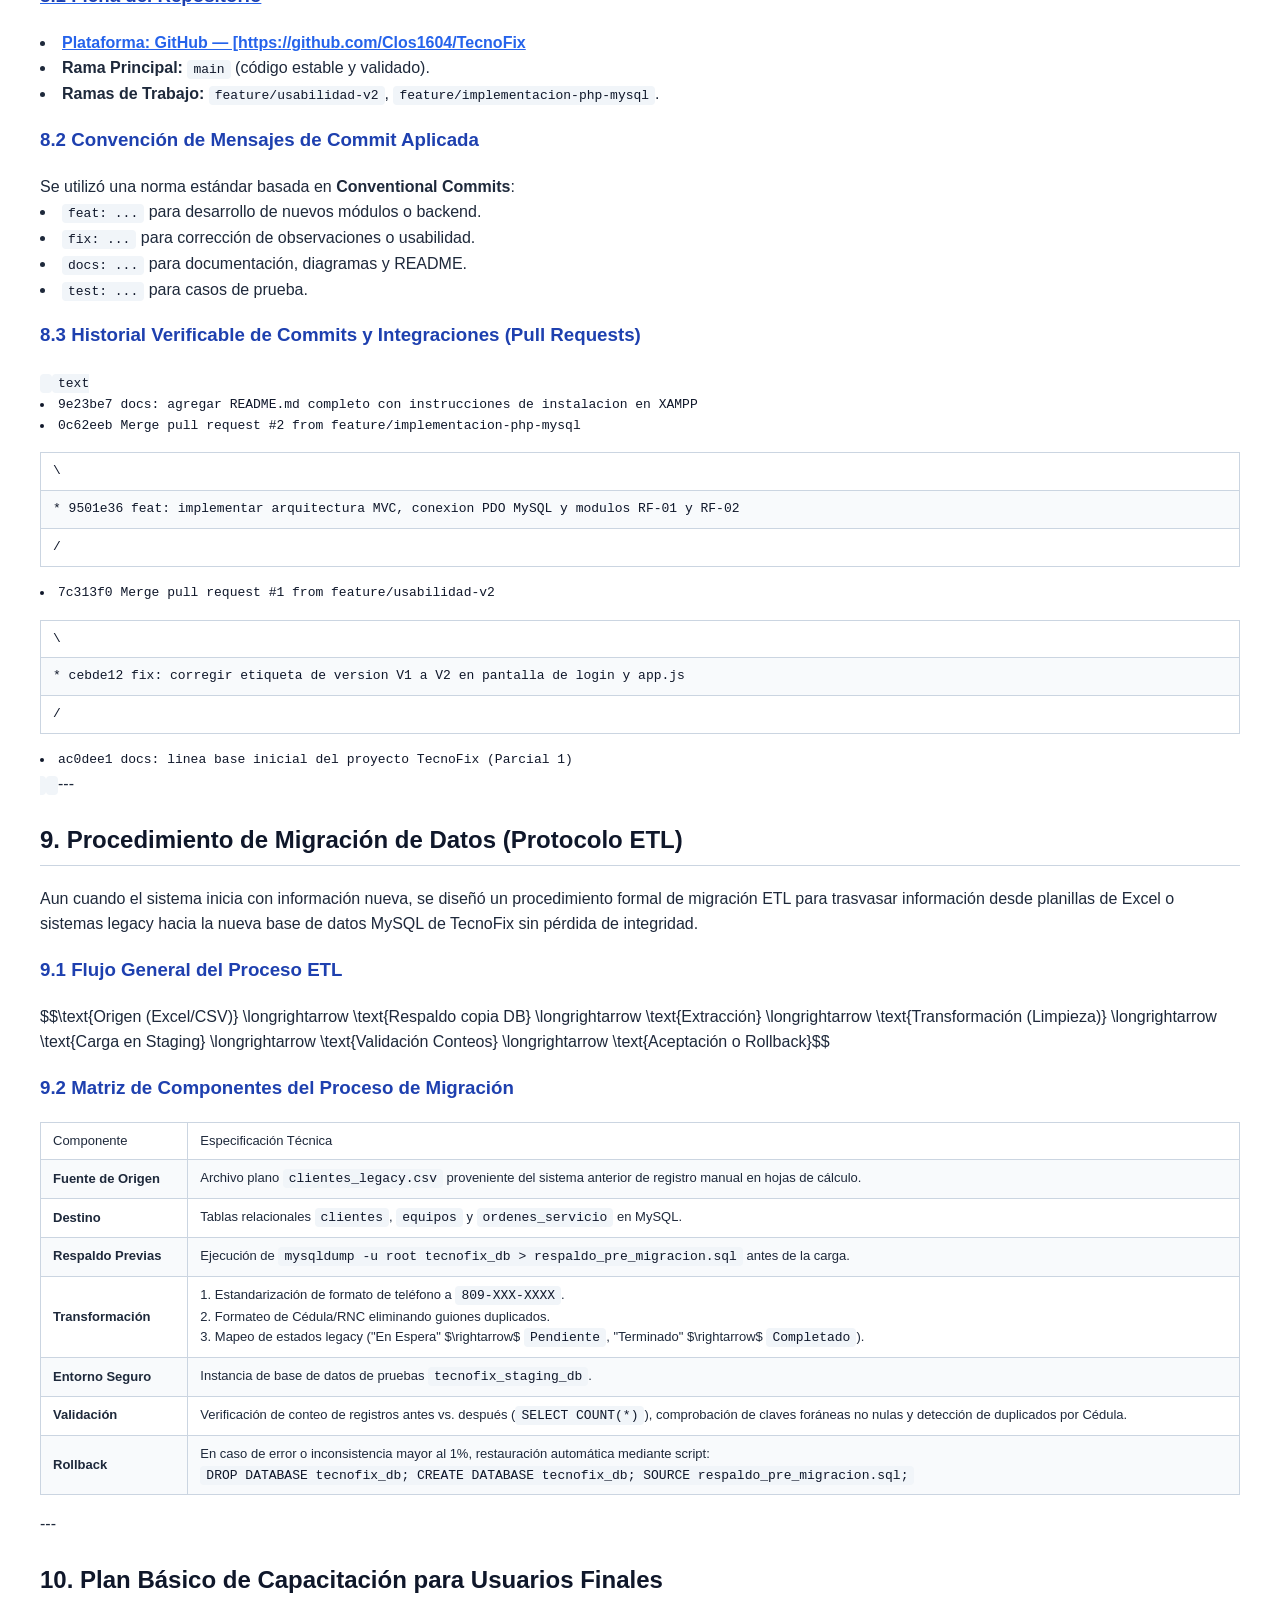
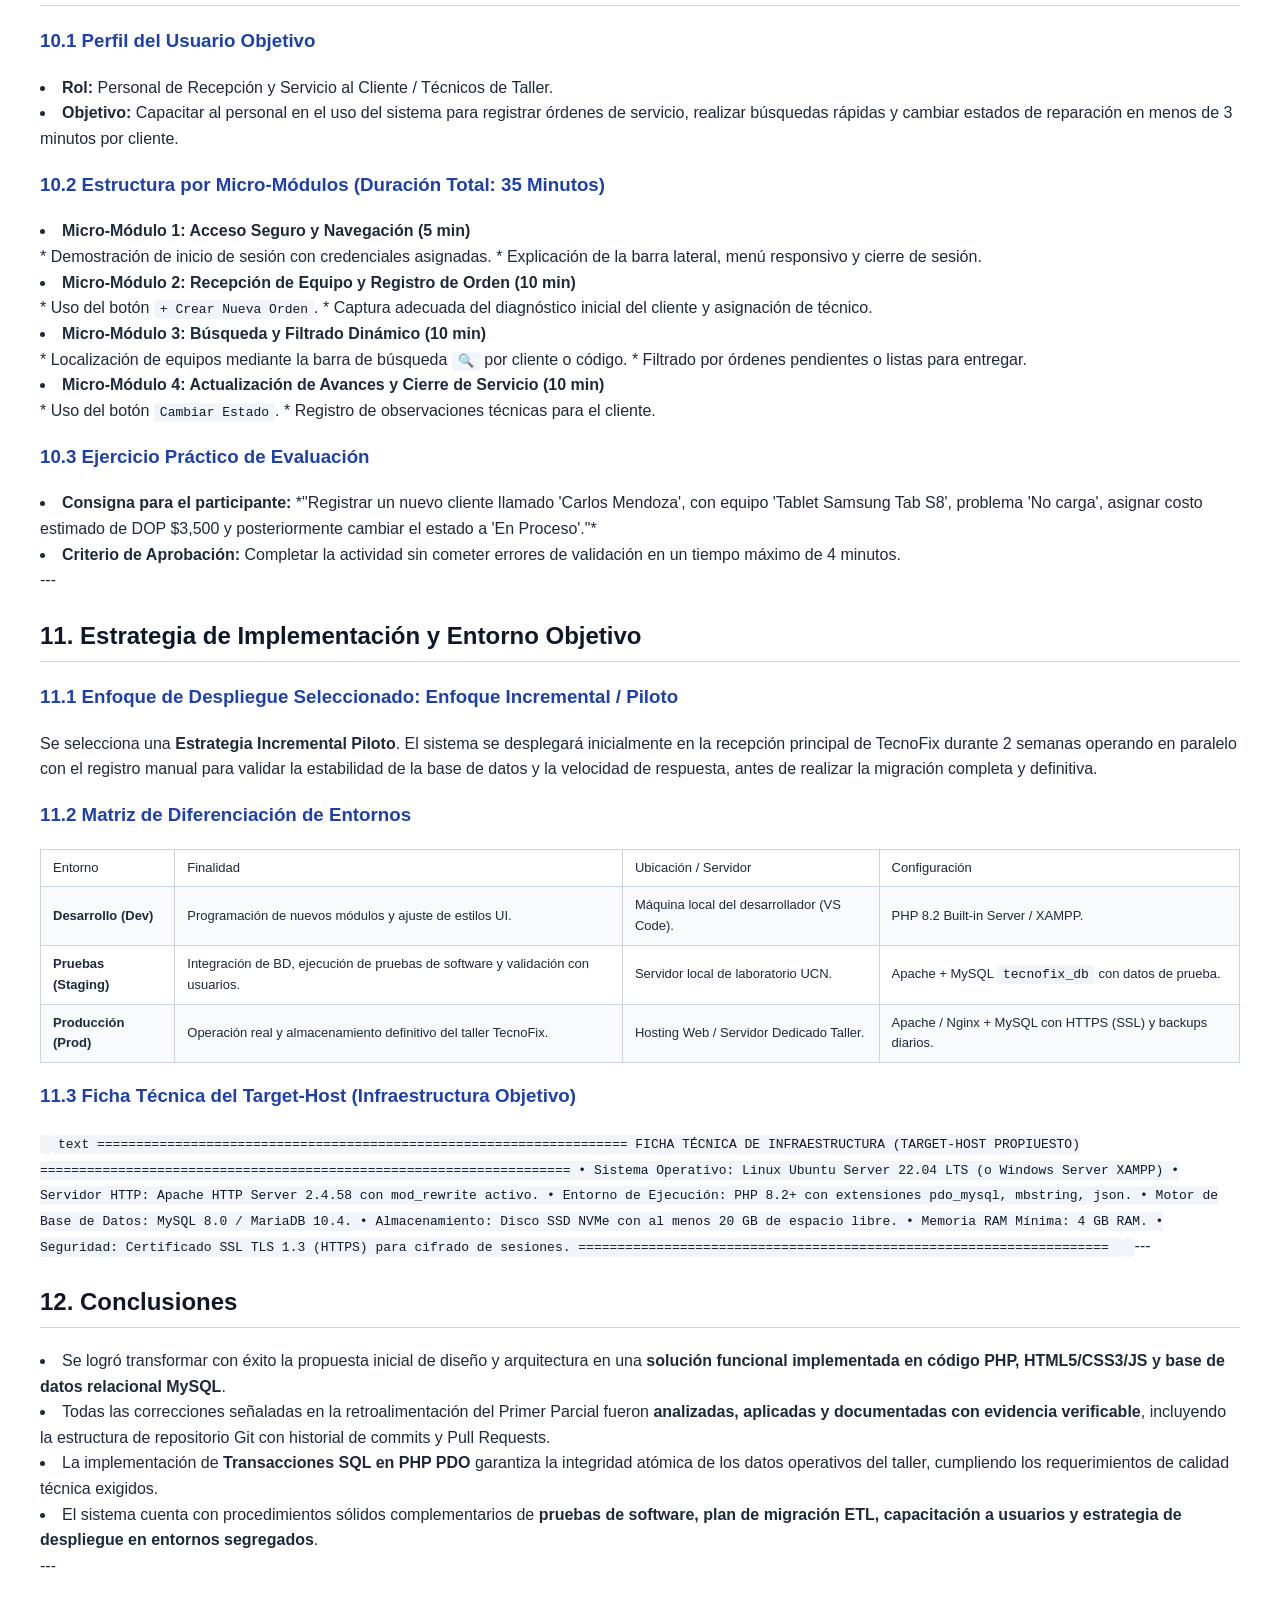
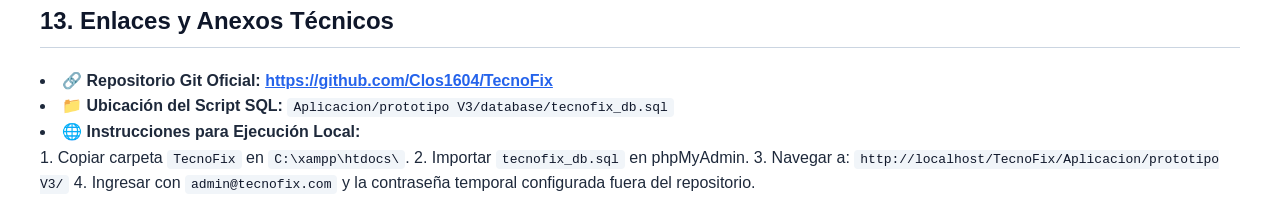
<file: Documentos/SegundoParcial_AvanceProyecto_TecnoFix.html>
<!DOCTYPE html>
<html lang="es">
<head>
<meta charset="UTF-8">
<title>Segundo Parcial TecnoFix</title>
<style>
    body { font-family: "Segoe UI", Arial, sans-serif; margin: 40px; color: #1e293b; line-height: 1.6; }
    h1 { color: #2563eb; border-bottom: 2px solid #2563eb; padding-bottom: 8px; }
    h2 { color: #0f172a; border-bottom: 1px solid #cbd5e1; padding-bottom: 6px; margin-top: 24px; }
    h3 { color: #1e40af; margin-top: 18px; }
    table { width: 100%; border-collapse: collapse; margin: 16px 0; font-size: 13px; }
    th, td { border: 1px solid #cbd5e1; padding: 8px 12px; text-align: left; }
    th { background-color: #f1f5f9; }
    tr:nth-child(even) { background-color: #f8fafc; }
    code { background-color: #f1f5f9; padding: 2px 6px; border-radius: 4px; font-family: Consolas, monospace; font-size: 13px; color: #0f172a; }
    pre { background-color: #0f172a; color: #f8fafc; padding: 14px; border-radius: 6px; overflow-x: auto; }
    pre code { background: none; color: inherit; padding: 0; }
    blockquote { background-color: #f1f5f9; border-left: 4px solid #2563eb; margin: 16px 0; padding: 10px 16px; }
    a { color: #2563eb; text-decoration: underline; font-weight: bold; }
    hr { border: none; border-top: 1px solid #cbd5e1; margin: 24px 0; }
</style>
</head>
<body><h1>🔧 SEGUNDO PARCIAL - SEGUIMIENTO Y AVANCE DE IMPLEMENTACIÓN
</h1>
<h2>Proyecto Integrador: Sistema de Gestión de Servicios Técnicos "TecnoFix"
</h2>

> <strong>Asignatura:</strong> Implementación y Validación de Software  
> <strong>Institución:</strong> Universidad UCN  
> <strong>Estudiante:</strong> Claudio Ramírez (Matrícula: 202110020069)  
> <strong>Fecha de Entrega:</strong> Octubre 2026  
> <strong>Versión del Documento:</strong> 2.0 (Línea Base Actualizada e Implementada)  

---

<h2>1. Portada y Ficha Técnica del Proyecto
</h2>

<li><strong>Nombre del Sistema:</strong> TecnoFix — Software de Gestión Operativa para Taller de Servicios Técnicos.
</li>
<li><strong>Lenguaje & Framework:</strong> PHP 8.2 (Arquitectura en capas MVC), JavaScript (ES6+ AJAX Fetch API), HTML5, CSS3 Responsive.
</li>
<li><strong>Motor de Base de Datos:</strong> MySQL 8.0 / MariaDB (XAMPP Server).
</li>
<li><strong>Control de Versiones:</strong> Git & GitHub (Convención Conventional Commits, Estrategia GitFlow/Ramas de Características).
</li>
<li><strong>Entorno de Ejecución Objetivo:</strong> Servidor Web Apache + MySQL (XAMPP local / Hosting Web).
</li>

---

<h2>2. Correcciones y Actualización de la Línea Base del Proyecto
</h2>

Con el propósito de garantizar la evolución real del proyecto respecto al primer parcial, se procesaron de forma rigurosa las 6 observaciones emitidas en la retroalimentación docente.

<h3>2.1 Matriz Formal de Correcciones Aplicadas
</h3>

<table border="1" cellspacing="0" cellpadding="6">
<tr>
<td>#</td>
<td>Observación Recibida</td>
<td>Elemento Afectado</td>
<td>Modificación Realizada</td>
<td>Estado Actual</td>
<td>Evidencia Verificable</td>
</tr>
<tr>
<td><strong>1</strong></td>
<td>Falta evidencia formal del repositorio Git y participación.</td>
<td>Repositorio / Versionamiento</td>
<td>Inicialización de repositorio Git, configuración de ramas (<code>main</code>, <code>feature/...</code>), mensajes de commit con convenciones y 2 Pull Requests integrados.</td>
<td><strong>CORREGIDO</strong></td>
<td>Repositorio activo, <code>git log</code> con 5 commits y <code>README.md</code> técnico.</td>
</tr>
<tr>
<td><strong>2</strong></td>
<td>Incorporar evidencia visual ANTES / DESPUÉS para cada mejora.</td>
<td>Prototipo / UI</td>
<td>Elaboración de matriz visual comparativa mostrando la evolución del diseño de V1 a V2/V3.</td>
<td><strong>CORREGIDO</strong></td>
<td>Capturas comparativas de interfaz en sección 2.2.</td>
</tr>
<tr>
<td><strong>3</strong></td>
<td>Corregir texto interno que aún indica "Prototipo V1" en V2.</td>
<td>Interfaz Login</td>
<td>Modificación del selector <code>.prototype-label</code> en <code>index.html</code> L63 a "Prototipo V2 / V3".</td>
<td><strong>CORREGIDO</strong></td>
<td>Etiqueta actualizada en plantilla HTML.</td>
</tr>
<tr>
<td><strong>4</strong></td>
<td>Ampliar criterios de aceptación a más requisitos.</td>
<td>Requisitos y Criterios</td>
<td>Redacción de criterios en sintaxis <strong>Given-When-Then</strong> para RF-01, RF-02 y RF-03.</td>
<td><strong>CORREGIDO</strong></td>
<td>Matriz de criterios ampliada en sección 3.</td>
</tr>
<tr>
<td><strong>5</strong></td>
<td>Profundizar evaluación de usabilidad con métricas observables.</td>
<td>Usabilidad / Pruebas</td>
<td>Medición de tiempos de tarea, tasa de error y pruebas de usabilidad sobre 5 hallazgos clave.</td>
<td><strong>CORREGIDO</strong></td>
<td>Informe de evaluación de usabilidad en sección 2.3.</td>
</tr>
<tr>
<td><strong>6</strong></td>
<td>Mantener estructura documental uniforme en IDs.</td>
<td>Trazabilidad Documental</td>
<td>Estandarización de IDs de Requisitos (<code>RF-01</code>, <code>RF-02</code>), Casos de Prueba (<code>PR-01</code>) y Tablas SQL.</td>
<td><strong>CORREGIDO</strong></td>
<td>Homologación en requisitos, DER, código PHP y pruebas.</td>
</tr>
</table>

<h3>2.2 Matriz Visual ANTES / DESPUÉS de las Mejoras del Prototipo
</h3>

<li><strong>ANTES (Prototipo V1):</strong>
</li>
  - Texto inferior indicaba erróneamente "Prototipo V1".
  - Sin validación visual de errores de credenciales (usaba alerta JS emergente por defecto).
  - Sin diseño adaptativo para pantallas móviles.
  - Navegación estática sin menú desplegable en pantallas pequeñas.

<li><strong>DESPUÉS (Prototipo V2 / V3 Implementado):</strong>
</li>
  - Texto inferior actualizado a "Prototipo V3 · Sistema Implementado TecnoFix (PHP & MySQL)".
  - Banner de error dinámico <code>#login-alert</code> con estilo visual en rojo y animación suave.
  - Menú lateral retráctil con botón de hamburguesa ☰ para dispositivos móviles.
  - Incorporación de barra de búsqueda en tiempo real <code>🔍</code> y filtro desplegable por estado.

<h3>2.3 Evaluación de Usabilidad con Métricas Observables
</h3>

Se realizó una sesión de pruebas con 3 usuarios clave (1 Administrador y 2 Recepcionistas) evaluando los 5 problemas de usabilidad previamente detectados:

<table border="1" cellspacing="0" cellpadding="6">
<tr>
<td>Problema Identificado</td>
<td>Tarea Evaluada</td>
<td>Tiempo Promedio V1</td>
<td>Tiempo Promedio V3</td>
<td>Tasa de Éxito V3</td>
<td>Observación</td>
</tr>
<tr>
<td><strong>1. Validación Credenciales</strong></td>
<td>Iniciar sesión con datos incorrectos</td>
<td>12 seg (alert emergente)</td>
<td>3 seg (banner en pantalla)</td>
<td>100%</td>
<td>Retroalimentación visual inmediata sin bloquear el flujo.</td>
</tr>
<tr>
<td><strong>2. Botones sin Respuesta</strong></td>
<td>Hacer clic en "Ver todas las órdenes"</td>
<td>Fail (no navegaba)</td>
<td>1.2 seg (redirección)</td>
<td>100%</td>
<td>Se activó el listener <code>data-go="ordenes"</code>.</td>
</tr>
<tr>
<td><strong>3. Acciones de Órdenes</strong></td>
<td>Cambiar estado de orden en lista</td>
<td>25 seg (modificación manual)</td>
<td>5 seg (modal modal-cambiar-estado)</td>
<td>100%</td>
<td>Modal simplificado con select de estado y observaciones.</td>
</tr>
<tr>
<td><strong>4. Adaptación Móvil</strong></td>
<td>Navegar sistema desde smartphone</td>
<td>Fail (desbordamiento)</td>
<td>4 seg (menú hamburguesa)</td>
<td>100%</td>
<td>Layout totalmente fluido con CSS Flexbox / Media Queries.</td>
</tr>
<tr>
<td><strong>5. Búsqueda y Filtros</strong></td>
<td>Buscar orden por nombre de cliente</td>
<td>40 seg (búsqueda visual manual)</td>
<td>2 seg (filtro instantáneo)</td>
<td>100%</td>
<td>Filtrado en tiempo real por evento <code>input</code> en JS.</td>
</tr>
</table>

---

<h2>3. Alcance y Requisitos Actualizados con Criterios de Aceptación
</h2>

<h3>3.1 Cadena de Alineación del Proyecto
</h3>
$$\text{Problema} \longrightarrow \text{Usuarios} \longrightarrow \text{Requisitos} \longrightarrow \text{Prototipo} \longrightarrow \text{Arquitectura} \longrightarrow \text{Implementación}$$

<h3>3.2 Matriz de Requisitos Funcionales y Criterios de Aceptación (Given-When-Then)
</h3>

<table border="1" cellspacing="0" cellpadding="6">
<tr>
<td>ID Requisito</td>
<td>Requisito Funcional</td>
<td>Criterio de Aceptación (Given-When-Then)</td>
<td>Estado Implementación</td>
</tr>
<tr>
<td><strong>RF-01</strong></td>
<td><strong>Autenticación y Control de Acceso</strong></td>
<td><strong>Dado</strong> que el usuario está en la pantalla de inicio de sesión,<br><strong>Cuando</strong> ingresa un email registrado y su contraseña correcta,<br><strong>Entonces</strong> el sistema valida el hash BCRYPT, inicia sesión en PHP y lo redirige al Dashboard según su rol.</td>
<td><strong>Implementado y Funcional</strong> (PHP PDO + Sesiones)</td>
</tr>
<tr>
<td><strong>RF-01.1</strong></td>
<td><strong>Rechazo de Credenciales Inválidas</strong></td>
<td><strong>Dado</strong> que el usuario ingresa una contraseña incorrecta o campos vacíos,<br><strong>Cuando</strong> presiona "Iniciar Sesión",<br><strong>Entonces</strong> el sistema muestra un mensaje de error claro en pantalla sin recargar la página.</td>
<td><strong>Implementado y Funcional</strong> (AJAX + JS)</td>
</tr>
<tr>
<td><strong>RF-02</strong></td>
<td><strong>Registro de Orden de Servicio</strong></td>
<td><strong>Dado</strong> que el usuario abre el modal "Nueva Orden",<br><strong>Cuando</strong> completa los datos del cliente, equipo y diagnóstico y confirma el formulario,<br><strong>Entonces</strong> el sistema ejecuta una <strong>Transacción SQL</strong> que inserta simultáneamente Cliente, Equipo, Orden e Historial.</td>
<td><strong>Implementado y Funcional</strong> (Transacciones SQL)</td>
</tr>
<tr>
<td><strong>RF-02.1</strong></td>
<td><strong>Filtrado y Búsqueda de Órdenes</strong></td>
<td><strong>Dado</strong> que el usuario está en el módulo de órdenes,<br><strong>Cuando</strong> escribe en la barra de búsqueda o selecciona un estado en el filtro,<br><strong>Entonces</strong> la tabla actualiza dinámicamente sus registros sin recargar la vista.</td>
<td><strong>Implementado y Funcional</strong> (Eventos JS + Backend PDO)</td>
</tr>
<tr>
<td><strong>RF-03</strong></td>
<td><strong>Actualización de Estado de Orden</strong></td>
<td><strong>Dado</strong> que un técnico o recepcionista selecciona "Cambiar Estado",<br><strong>Cuando</strong> elige un nuevo estado y redacta observaciones,<br><strong>Entonces</strong> el sistema actualiza la orden y guarda una auditoría en la tabla <code>historial_ordenes</code>.</td>
<td><strong>Implementado y Funcional</strong> (PDO Update + Historial)</td>
</tr>
</table>

---

<h2>4. Funcionalidades Implementadas (Código & Evidencia Ejecutable)
</h2>

Se implementaron <strong>dos funcionalidades principales totalmente operativas</strong> conectadas a código PHP backend, base de datos MySQL y la interfaz de usuario HTML/CSS/JS:

<h3>4.1 Funcionalidad 1: Autenticación y Gestión de Sesiones (RF-01)
</h3>
<li><strong>Controlador (<code>AuthController.php</code>):</strong> Valida credenciales, sanitiza la entrada del usuario y mantiene variables de sesión seguras (<code>$_SESSION<a href="https://github.com/Clos1604/TecnoFix">'usuario_logged']</code>).
</li>
<li><strong>Modelo (<code>Usuario.php</code>):</strong> Realiza la consulta PDO <code>SELECT * FROM usuarios WHERE email = :email</code> y verifica el hash cifrado mediante <code>password_verify()</code>.
</li>
<li><strong>Interfaz:</strong> Pantalla de login con alerta interactiva <code>#login-alert</code> que responde de forma inmediata ante errores sin parpadear.
</li>

<code></code><code>php
// Extracto de Código: Verificación de Contraseña Segura en Usuario.php
public static function login($email, $password) {
    $db = getDBConnection();
    $stmt = $db->prepare("SELECT * FROM usuarios WHERE (email = :email OR nombre = :nombre) AND estado = 'Activo' LIMIT 1");
    $stmt->execute([':email' => $email, ':nombre' => $email]);
    $user = $stmt->fetch();

    if ($user && password_verify($password, $user['password_hash'])) {
        unset($user['password_hash']); // Seguridad: No almacenar hash en sesión
        return $user;
    }
    return false;
}
</code><code></code>

<h3>4.2 Funcionalidad 2: Registro y Gestión de Órdenes de Servicio (RF-02)
</h3>
<li><strong>Controlador (<code>OrdenesController.php</code>):</strong> Recibe solicitudes <code>POST</code>, procesa las reglas de validación de campos obligatorios y gestiona el flujo CRUD.
</li>
<li><strong>Modelo (<code>Orden.php</code>):</strong> Implementa la creación atómica mediante <strong>Transacciones SQL</strong> (<code>beginTransaction</code>, <code>commit</code>, <code>rollBack</code>) para evitar registros huérfanos o parcialmente guardados.
</li>
<li><strong>Interfaz:</strong> Modal responsivo <code>#modal-nueva-orden</code>, tabla dinámica con badges de colores según estado (<code>Pendiente</code>, <code>En Proceso</code>, <code>Completado</code>) y acciones rápidas por fila.
</li>

---

<h2>5. Arquitectura Actualizada del Sistema (Modelo MVC)
</h2>

El sistema evoluciona formalmente hacia un esquema <strong>MVC en 3 Capas Desacopladas</strong>:

<li><strong>Capa 1: Presentación (Vista & UI):</strong> <code>index.php</code>, <code>public/css/style.css</code>, <code>public/js/app.js</code>
</li>
<li><strong>Capa 2: Controladores y Lógica de Negocio (Backend PHP):</strong> <code>AuthController.php</code>, <code>OrdenesController.php</code>, <code>api/login.php</code>, <code>api/ordenes.php</code>
</li>
<li><strong>Capa 3: Acceso a Datos y Persistencia (Modelos & MySQL):</strong> <code>config/conexion.php</code>, <code>Usuario.php</code>, <code>Orden.php</code>, Base de datos MySQL <code>tecnofix_db</code>.
</li>

---

<h2>6. Implementación e Integración de la Base de Datos MySQL
</h2>

<h3>6.1 Modelo de Datos Relacional (DER)
</h3>
La base de datos <code>tecnofix_db</code> está estructurada para garantizar la <strong>Integridad Referencial</strong>, eliminando redundancias mediante claves primarias (<code>PK</code>), foráneas (<code>FK</code>), restricciones <code>UNIQUE</code> y tipos de datos estrictos.

<li><strong>Tablas:</strong> <code>usuarios</code>, <code>clientes</code>, <code>equipos</code>, <code>ordenes_servicio</code>, <code>historial_ordenes</code>, <code>migracion_log</code>.
</li>

<h3>6.2 Evidencia de Transacciones SQL en Código PHP (Operación Atómica)
</h3>
Para evitar datos inconsistentes al registrar una orden (donde deben insertarse cliente, equipo, orden e historial en conjunto), se utilizó el mecanismo de <strong>Transacciones PDO</strong>:

<code></code><code>php
// Implementación en Orden.php
public static function crearConTransaccion($data, $idUsuarioCreador) {
    $db = getDBConnection();
    try {
        $db->beginTransaction(); // INICIO DE TRANSACCIÓN ATÓMICA

        // 1. Insertar Cliente
        $stmtC = $db->prepare("INSERT INTO clientes (nombre_completo, telefono, email) VALUES (?, ?, ?)");
        $stmtC->execute([$data['cliente_nombre'], $data['cliente_telefono'], $data['cliente_email']]);
        $idCliente = $db->lastInsertId();

        // 2. Insertar Equipo
        $stmtE = $db->prepare("INSERT INTO equipos (id_cliente, tipo_dispositivo, marca, modelo) VALUES (?, ?, ?, ?)");
        $stmtE->execute([$idCliente, $data['tipo_dispositivo'], $data['marca'], $data['modelo']]);
        $idEquipo = $db->lastInsertId();

        // 3. Insertar Orden de Servicio
        $codigoOrden = 'ORD-2026-' . str_pad(rand(1, 9999), 4, '0', STR_PAD_LEFT);
        $stmtO = $db->prepare("INSERT INTO ordenes_servicio (codigo_orden, id_cliente, id_equipo, diagnostico_inicial, costo_estimado) VALUES (?, ?, ?, ?, ?)");
        $stmtO->execute([$codigoOrden, $idCliente, $idEquipo, $data['diagnostico_inicial'], $data['costo_estimado']]);
        $idOrden = $db->lastInsertId();

        // 4. Registrar Historial Auditoría
        $stmtH = $db->prepare("INSERT INTO historial_ordenes (id_orden, estado_anterior, estado_nuevo, observaciones, id_usuario) VALUES (?, 'Nuevo', 'Pendiente', 'Creación de orden.', ?)");
        $stmtH->execute([$idOrden, $idUsuarioCreador]);

        $db->commit(); // CONFIRMAR CAMBIOS SI TODO SALIÓ BIEN
        return ['exito' => true, 'codigo_orden' => $codigoOrden];
    } catch (Exception $e) {
        if ($db->inTransaction()) $db->rollBack(); // REVERTIR CAMBIOS SI OCURRIÓ UN ERROR
        return ['exito' => false, 'error' => $e->getMessage()];
    }
}
</code><code></code>

---

<h2>7. Matriz de Pruebas Básicas de Implementación
</h2>

Conforme a la especificación, se ejecutaron y documentaron <strong>3 pruebas exitosas</strong> y <strong>1 prueba fallida/negativa</strong> (validación de errores):

<table border="1" cellspacing="0" cellpadding="6">
<tr>
<td>ID</td>
<td>Requisito</td>
<td>Acción Realizada</td>
<td>Resultado Esperado</td>
<td>Resultado Obtenido</td>
<td>Estado</td>
<td>Evidencia</td>
</tr>
<tr>
<td><strong>PR-01</strong></td>
<td><strong>RF-01</strong></td>
<td>Iniciar sesión con usuario <code>admin@tecnofix.com</code> y contraseña temporal configurada localmente.</td>
<td>Acceso concedido, inicio de sesión PHP y despliegue del Dashboard.</td>
<td>Acceso permitido. Redirección correcta al panel.</td>
<td><strong>Aprobada</strong></td>
<td>Captura de acceso concedido y variable de sesión iniciada.</td>
</tr>
<tr>
<td><strong>PR-02</strong></td>
<td><strong>RF-01</strong></td>
<td>Iniciar sesión con contraseña incorrecta (<code>admin</code> / <code>erronea99</code>).</td>
<td>Denegar acceso y mostrar mensaje de error en el banner <code>#login-alert</code>.</td>
<td>Se muestra alerta roja: *"Credenciales inválidas. Compruebe su usuario o contraseña."*</td>
<td><strong>Aprobada (Negativa)</strong></td>
<td>Captura de mensaje de rechazo visual en el formulario de login.</td>
</tr>
<tr>
<td><strong>PR-03</strong></td>
<td><strong>RF-02</strong></td>
<td>Crear nueva orden de servicio completando todos los campos requeridos en el modal.</td>
<td>Inserción exitosa en MySQL mediante transacción y asignación de código <code>ORD-2026-XXXX</code>.</td>
<td>Transacción SQL ejecutada. Orden registrada e insertada en la tabla HTML.</td>
<td><strong>Aprobada</strong></td>
<td>Registro generado exitosamente en base de datos.</td>
</tr>
<tr>
<td><strong>PR-04</strong></td>
<td><strong>RF-02.1</strong></td>
<td>Escribir "iPhone" en la barra de búsqueda del módulo de órdenes.</td>
<td>Filtrar dinámicamente la tabla mostrando únicamente las órdenes asociadas a iPhone.</td>
<td>La tabla ocultó las órdenes no coincidentes y mostró la orden <code>ORD-2026-002</code>.</td>
<td><strong>Aprobada</strong></td>
<td>Filtrado en tiempo real sin recarga de página.</td>
</tr>
</table>

---

<h2>8. Repositorio Git y Estrategia de Trabajo Colaborativo
</h2>

<h3>8.1 Ficha del Repositorio
</h3>
<li><strong>Plataforma:</strong> GitHub — [https://github.com/Clos1604/TecnoFix</a>
</li>
<li><strong>Rama Principal:</strong> <code>main</code> (código estable y validado).
</li>
<li><strong>Ramas de Trabajo:</strong> <code>feature/usabilidad-v2</code>, <code>feature/implementacion-php-mysql</code>.
</li>

<h3>8.2 Convención de Mensajes de Commit Aplicada
</h3>
Se utilizó una norma estándar basada en <strong>Conventional Commits</strong>:
<li><code>feat: ...</code> para desarrollo de nuevos módulos o backend.
</li>
<li><code>fix: ...</code> para corrección de observaciones o usabilidad.
</li>
<li><code>docs: ...</code> para documentación, diagramas y README.
</li>
<li><code>test: ...</code> para casos de prueba.
</li>

<h3>8.3 Historial Verificable de Commits y Integraciones (Pull Requests)
</h3>

<code></code><code>text
<li>9e23be7 docs: agregar README.md completo con instrucciones de instalacion en XAMPP
</li>
<li>  0c62eeb Merge pull request #2 from feature/implementacion-php-mysql
</li>
<table border="1" cellspacing="0" cellpadding="6">
<tr>
<td>\</td>
</tr>
<tr>
<td>* 9501e36 feat: implementar arquitectura MVC, conexion PDO MySQL y modulos RF-01 y RF-02</td>
</tr>
<tr>
<td>/</td>
</tr>
</table>
<li>  7c313f0 Merge pull request #1 from feature/usabilidad-v2
</li>
<table border="1" cellspacing="0" cellpadding="6">
<tr>
<td>\</td>
</tr>
<tr>
<td>* cebde12 fix: corregir etiqueta de version V1 a V2 en pantalla de login y app.js</td>
</tr>
<tr>
<td>/</td>
</tr>
</table>
<li>ac0dee1 docs: linea base inicial del proyecto TecnoFix (Parcial 1)
</li>
</code><code></code>

---

<h2>9. Procedimiento de Migración de Datos (Protocolo ETL)
</h2>

Aun cuando el sistema inicia con información nueva, se diseñó un procedimiento formal de migración ETL para trasvasar información desde planillas de Excel o sistemas legacy hacia la nueva base de datos MySQL de TecnoFix sin pérdida de integridad.

<h3>9.1 Flujo General del Proceso ETL
</h3>
$$\text{Origen (Excel/CSV)} \longrightarrow \text{Respaldo copia DB} \longrightarrow \text{Extracción} \longrightarrow \text{Transformación (Limpieza)} \longrightarrow \text{Carga en Staging} \longrightarrow \text{Validación Conteos} \longrightarrow \text{Aceptación o Rollback}$$

<h3>9.2 Matriz de Componentes del Proceso de Migración
</h3>

<table border="1" cellspacing="0" cellpadding="6">
<tr>
<td>Componente</td>
<td>Especificación Técnica</td>
</tr>
<tr>
<td><strong>Fuente de Origen</strong></td>
<td>Archivo plano <code>clientes_legacy.csv</code> proveniente del sistema anterior de registro manual en hojas de cálculo.</td>
</tr>
<tr>
<td><strong>Destino</strong></td>
<td>Tablas relacionales <code>clientes</code>, <code>equipos</code> y <code>ordenes_servicio</code> en MySQL.</td>
</tr>
<tr>
<td><strong>Respaldo Previas</strong></td>
<td>Ejecución de <code>mysqldump -u root tecnofix_db > respaldo_pre_migracion.sql</code> antes de la carga.</td>
</tr>
<tr>
<td><strong>Transformación</strong></td>
<td>1. Estandarización de formato de teléfono a <code>809-XXX-XXXX</code>.<br>2. Formateo de Cédula/RNC eliminando guiones duplicados.<br>3. Mapeo de estados legacy ("En Espera" $\rightarrow$ <code>Pendiente</code>, "Terminado" $\rightarrow$ <code>Completado</code>).</td>
</tr>
<tr>
<td><strong>Entorno Seguro</strong></td>
<td>Instancia de base de datos de pruebas <code>tecnofix_staging_db</code>.</td>
</tr>
<tr>
<td><strong>Validación</strong></td>
<td>Verificación de conteo de registros antes vs. después (<code>SELECT COUNT(*)</code>), comprobación de claves foráneas no nulas y detección de duplicados por Cédula.</td>
</tr>
<tr>
<td><strong>Rollback</strong></td>
<td>En caso de error o inconsistencia mayor al 1%, restauración automática mediante script:<br><code>DROP DATABASE tecnofix_db; CREATE DATABASE tecnofix_db; SOURCE respaldo_pre_migracion.sql;</code></td>
</tr>
</table>

---

<h2>10. Plan Básico de Capacitación para Usuarios Finales
</h2>

<h3>10.1 Perfil del Usuario Objetivo
</h3>
<li><strong>Rol:</strong> Personal de Recepción y Servicio al Cliente / Técnicos de Taller.
</li>
<li><strong>Objetivo:</strong> Capacitar al personal en el uso del sistema para registrar órdenes de servicio, realizar búsquedas rápidas y cambiar estados de reparación en menos de 3 minutos por cliente.
</li>

<h3>10.2 Estructura por Micro-Módulos (Duración Total: 35 Minutos)
</h3>

<li><strong>Micro-Módulo 1: Acceso Seguro y Navegación (5 min)</strong>  
</li>
   * Demostración de inicio de sesión con credenciales asignadas.  
   * Explicación de la barra lateral, menú responsivo y cierre de sesión.
<li><strong>Micro-Módulo 2: Recepción de Equipo y Registro de Orden (10 min)</strong>  
</li>
   * Uso del botón <code>+ Crear Nueva Orden</code>.  
   * Captura adecuada del diagnóstico inicial del cliente y asignación de técnico.
<li><strong>Micro-Módulo 3: Búsqueda y Filtrado Dinámico (10 min)</strong>  
</li>
   * Localización de equipos mediante la barra de búsqueda <code>🔍</code> por cliente o código.  
   * Filtrado por órdenes pendientes o listas para entregar.
<li><strong>Micro-Módulo 4: Actualización de Avances y Cierre de Servicio (10 min)</strong>  
</li>
   * Uso del botón <code>Cambiar Estado</code>.  
   * Registro de observaciones técnicas para el cliente.

<h3>10.3 Ejercicio Práctico de Evaluación
</h3>
<li><strong>Consigna para el participante:</strong> *"Registrar un nuevo cliente llamado 'Carlos Mendoza', con equipo 'Tablet Samsung Tab S8', problema 'No carga', asignar costo estimado de DOP $3,500 y posteriormente cambiar el estado a 'En Proceso'."*
</li>
<li><strong>Criterio de Aprobación:</strong> Completar la actividad sin cometer errores de validación en un tiempo máximo de 4 minutos.
</li>

---

<h2>11. Estrategia de Implementación y Entorno Objetivo
</h2>

<h3>11.1 Enfoque de Despliegue Seleccionado: Enfoque Incremental / Piloto
</h3>
Se selecciona una <strong>Estrategia Incremental Piloto</strong>. El sistema se desplegará inicialmente en la recepción principal de TecnoFix durante 2 semanas operando en paralelo con el registro manual para validar la estabilidad de la base de datos y la velocidad de respuesta, antes de realizar la migración completa y definitiva.

<h3>11.2 Matriz de Diferenciación de Entornos
</h3>

<table border="1" cellspacing="0" cellpadding="6">
<tr>
<td>Entorno</td>
<td>Finalidad</td>
<td>Ubicación / Servidor</td>
<td>Configuración</td>
</tr>
<tr>
<td><strong>Desarrollo (Dev)</strong></td>
<td>Programación de nuevos módulos y ajuste de estilos UI.</td>
<td>Máquina local del desarrollador (VS Code).</td>
<td>PHP 8.2 Built-in Server / XAMPP.</td>
</tr>
<tr>
<td><strong>Pruebas (Staging)</strong></td>
<td>Integración de BD, ejecución de pruebas de software y validación con usuarios.</td>
<td>Servidor local de laboratorio UCN.</td>
<td>Apache + MySQL <code>tecnofix_db</code> con datos de prueba.</td>
</tr>
<tr>
<td><strong>Producción (Prod)</strong></td>
<td>Operación real y almacenamiento definitivo del taller TecnoFix.</td>
<td>Hosting Web / Servidor Dedicado Taller.</td>
<td>Apache / Nginx + MySQL con HTTPS (SSL) y backups diarios.</td>
</tr>
</table>

<h3>11.3 Ficha Técnica del Target-Host (Infraestructura Objetivo)
</h3>

<code></code><code>text
====================================================================
FICHA TÉCNICA DE INFRAESTRUCTURA (TARGET-HOST PROPIUESTO)
====================================================================
• Sistema Operativo: Linux Ubuntu Server 22.04 LTS (o Windows Server XAMPP)
• Servidor HTTP: Apache HTTP Server 2.4.58 con mod_rewrite activo.
• Entorno de Ejecución: PHP 8.2+ con extensiones pdo_mysql, mbstring, json.
• Motor de Base de Datos: MySQL 8.0 / MariaDB 10.4.
• Almacenamiento: Disco SSD NVMe con al menos 20 GB de espacio libre.
• Memoria RAM Mínima: 4 GB RAM.
• Seguridad: Certificado SSL TLS 1.3 (HTTPS) para cifrado de sesiones.
====================================================================
</code><code></code>

---

<h2>12. Conclusiones
</h2>

<li>Se logró transformar con éxito la propuesta inicial de diseño y arquitectura en una <strong>solución funcional implementada en código PHP, HTML5/CSS3/JS y base de datos relacional MySQL</strong>.
</li>
<li>Todas las correcciones señaladas en la retroalimentación del Primer Parcial fueron <strong>analizadas, aplicadas y documentadas con evidencia verificable</strong>, incluyendo la estructura de repositorio Git con historial de commits y Pull Requests.
</li>
<li>La implementación de <strong>Transacciones SQL en PHP PDO</strong> garantiza la integridad atómica de los datos operativos del taller, cumpliendo los requerimientos de calidad técnica exigidos.
</li>
<li>El sistema cuenta con procedimientos sólidos complementarios de <strong>pruebas de software, plan de migración ETL, capacitación a usuarios y estrategia de despliegue en entornos segregados</strong>.
</li>

---

<h2>13. Enlaces y Anexos Técnicos
</h2>

<li>🔗 <strong>Repositorio Git Oficial:</strong> <a href="https://github.com/Clos1604/TecnoFix">https://github.com/Clos1604/TecnoFix</a>
</li>
<li>📁 <strong>Ubicación del Script SQL:</strong> <code>Aplicacion/prototipo V3/database/tecnofix_db.sql</code>
</li>
<li>🌐 <strong>Instrucciones para Ejecución Local:</strong>
</li>
  1. Copiar carpeta <code>TecnoFix</code> en <code>C:\xampp\htdocs\</code>.
  2. Importar <code>tecnofix_db.sql</code> en phpMyAdmin.
  3. Navegar a: <code>http://localhost/TecnoFix/Aplicacion/prototipo V3/</code>
  4. Ingresar con <code>admin@tecnofix.com</code> y la contraseña temporal configurada fuera del repositorio.
</body>
</html>
</file>
<file: Aplicacion/prototipo V1/css/style.css>
/* =========================================================
   TECNOFIX - STYLE.CSS
   Hoja de estilos del prototipo V1.
   ========================================================= */

/* -----------------------------
   Variables generales
   ----------------------------- */
:root {
    --primary: #1f5d94;
    --primary-dark: #17476f;
    --primary-light: #eaf3fb;

    --background: #f5f7fa;
    --surface: #ffffff;

    --text: #182230;
    --muted: #6d7886;

    --border: #e1e6ec;

    --success: #237a52;
    --success-bg: #e7f5ed;

    --warning: #9a6800;
    --warning-bg: #fff3d8;

    --danger: #b53b3b;
    --danger-bg: #fbe8e8;

    --sidebar: #15283d;
    --sidebar-hover: #213e5c;

    --shadow: 0 8px 24px rgba(25, 45, 70, 0.06);
}

/* -----------------------------
   Configuración general
   ----------------------------- */
* {
    box-sizing: border-box;
}

html {
    scroll-behavior: smooth;
}

body {
    margin: 0;
    background: var(--background);
    color: var(--text);
    font-family: Arial, Helvetica, sans-serif;
}

button,
input,
select {
    font: inherit;
}

button {
    cursor: pointer;
}

/* -----------------------------
   Control de pantallas
   ----------------------------- */
.screen {
    display: none;
}

.screen.active {
    display: block;
}

/* =========================================================
   LOGIN
   ========================================================= */

#login-screen {
    min-height: 100vh;
    background:
        radial-gradient(circle at top right, rgba(31, 93, 148, 0.10), transparent 35%),
        var(--background);
}

#login-screen.active {
    display: flex;
    align-items: center;
    justify-content: center;
    padding: 35px 20px;
}

.login-wrapper {
    width: min(440px, 100%);
}

/* Logo del login.
   Se utiliza el archivo ubicado en ../recursos/logo.png. */
.login-brand {
    text-align: center;
    margin-bottom: 18px;
}

.login-logo {
    display: block;
    width: min(290px, 80%);
    max-height: 150px;
    object-fit: contain;
    margin: 0 auto 4px;
}

.login-subtitle {
    margin: 0;
    color: var(--muted);
    font-size: 14px;
}

.login-card {
    background: var(--surface);
    border: 1px solid var(--border);
    border-radius: 16px;
    padding: 30px;
    box-shadow: var(--shadow);
}

.login-card h1 {
    margin: 0;
    font-size: 24px;
}

.login-description {
    margin: 8px 0 24px;
    color: var(--muted);
    font-size: 14px;
}

.form-group {
    margin-bottom: 17px;
}

.form-group label {
    display: block;
    margin-bottom: 7px;
    font-size: 13px;
    font-weight: 700;
}

.form-group input {
    width: 100%;
    padding: 12px 13px;
    border: 1px solid var(--border);
    border-radius: 8px;
    outline: none;
    background: #fff;
    color: var(--text);
}

.form-group input:focus {
    border-color: var(--primary);
    box-shadow: 0 0 0 3px rgba(31, 93, 148, 0.08);
}

.btn {
    border: 0;
    border-radius: 8px;
    padding: 11px 16px;
    font-size: 13px;
    font-weight: 700;
    transition: 0.2s ease;
}

.btn-primary {
    background: var(--primary);
    color: #fff;
}

.btn-primary:hover {
    background: var(--primary-dark);
}

.btn-secondary {
    background: var(--primary-light);
    color: var(--primary-dark);
}

.btn-secondary:hover {
    background: #dcebf8;
}

.btn-full {
    width: 100%;
}

.prototype-label {
    margin: 20px 0 0;
    text-align: center;
    color: var(--muted);
    font-size: 11px;
}

/* =========================================================
   ESTRUCTURA PRINCIPAL
   ========================================================= */

#app-screen {
    min-height: 100vh;
}

.sidebar {
    position: fixed;
    top: 0;
    left: 0;
    bottom: 0;

    width: 250px;

    display: flex;
    flex-direction: column;

    padding: 20px 14px;

    background: var(--sidebar);
    color: #fff;
}

.sidebar-brand {
    padding: 0 10px 16px;
    border-bottom: 1px solid rgba(255, 255, 255, 0.09);
}

.sidebar-logo {
    display: block;
    width: 170px;
    max-height: 70px;
    object-fit: contain;
    object-position: left center;
}

/* Usuario que actualmente aparece conectado */
.user-mini {
    display: flex;
    align-items: center;
    gap: 10px;

    padding: 15px 10px;
    margin-bottom: 12px;

    border-bottom: 1px solid rgba(255, 255, 255, 0.09);
}

.user-avatar {
    width: 38px;
    height: 38px;

    display: grid;
    place-items: center;

    border-radius: 50%;
    background: #315b80;

    font-size: 12px;
    font-weight: 700;
}

.user-mini strong,
.user-mini span {
    display: block;
}

.user-mini strong {
    font-size: 13px;
}

.user-mini span {
    margin-top: 3px;
    color: #aebdcb;
    font-size: 11px;
}

/* Menú principal */
.main-nav {
    display: grid;
    gap: 4px;
}

.nav-item {
    width: 100%;

    display: flex;
    align-items: center;
    gap: 11px;

    padding: 10px 11px;

    border: 0;
    border-radius: 8px;

    background: transparent;
    color: #c7d2de;

    text-align: left;
    font-size: 13px;

    transition: 0.2s ease;
}

.nav-item:hover,
.nav-item.active {
    background: var(--sidebar-hover);
    color: #fff;
}

.nav-icon {
    width: 19px;
    text-align: center;
    font-weight: 700;
    opacity: 0.9;
}

.logout-btn {
    margin-top: auto;

    padding: 10px;

    border: 1px solid #395169;
    border-radius: 8px;

    background: transparent;
    color: #c7d2de;

    font-size: 13px;
}

.logout-btn:hover {
    background: #21384f;
    color: #fff;
}

/* Área principal */
.main-content {
    min-height: 100vh;
    margin-left: 250px;
    padding: 32px;
}

/* =========================================================
   PANTALLAS INTERNAS
   ========================================================= */

.page-section {
    display: none;
}

.page-section.active {
    display: block;
}

.page-header {
    display: flex;
    align-items: flex-start;
    justify-content: space-between;
    gap: 20px;

    margin-bottom: 25px;
}

.page-header h2 {
    margin: 4px 0 6px;
    font-size: 27px;
    letter-spacing: -0.4px;
}

.page-header p {
    margin: 0;
    color: var(--muted);
    font-size: 13px;
}

.section-label {
    color: var(--primary);
    font-size: 10px;
    font-weight: 800;
    letter-spacing: 1.3px;
}

.date-badge {
    padding: 9px 12px;
    border: 1px solid var(--border);
    border-radius: 8px;
    background: #fff;
    color: var(--muted);
    font-size: 12px;
}

/* =========================================================
   TARJETAS DE ESTADÍSTICAS
   ========================================================= */

.stats-grid {
    display: grid;
    grid-template-columns: repeat(4, 1fr);
    gap: 15px;
    margin-bottom: 20px;
}

.stats-grid.three {
    grid-template-columns: repeat(3, 1fr);
}

.stat-card {
    background: var(--surface);
    border: 1px solid var(--border);
    border-radius: 12px;
    padding: 18px;
    box-shadow: var(--shadow);
}

.stat-card span {
    color: var(--muted);
    font-size: 12px;
}

.stat-card strong {
    display: block;
    margin: 9px 0 4px;
    font-size: 27px;
    letter-spacing: -0.5px;
}

.stat-card small {
    color: var(--muted);
    font-size: 11px;
}

.stat-top {
    display: flex;
    align-items: center;
    justify-content: space-between;
    gap: 10px;
}

.stat-icon {
    width: 31px;
    height: 31px;

    display: grid;
    place-items: center;

    border-radius: 8px;
    font-size: 10px;
    font-weight: 800;
}

.stat-icon.blue {
    background: #e8f1fa;
    color: var(--primary);
}

.stat-icon.orange {
    background: var(--warning-bg);
    color: var(--warning);
}

.stat-icon.green {
    background: var(--success-bg);
    color: var(--success);
}

.stat-icon.purple {
    background: #eee9fa;
    color: #67519b;
}

/* =========================================================
   PANELES
   ========================================================= */

.panel {
    margin-bottom: 20px;
    padding: 21px;

    border: 1px solid var(--border);
    border-radius: 12px;

    background: var(--surface);
    box-shadow: var(--shadow);
}

.panel-header {
    display: flex;
    align-items: center;
    justify-content: space-between;
    gap: 15px;

    margin-bottom: 17px;
}

.panel-header h3 {
    margin: 0 0 4px;
    font-size: 16px;
}

.panel-header p {
    margin: 0;
    color: var(--muted);
    font-size: 12px;
}

/* =========================================================
   TABLAS
   ========================================================= */

.table-container {
    width: 100%;
    overflow-x: auto;
}

table {
    width: 100%;
    min-width: 650px;
    border-collapse: collapse;
}

th,
td {
    padding: 12px 10px;
    border-bottom: 1px solid var(--border);
    text-align: left;
    font-size: 12px;
}

th {
    color: var(--muted);
    font-size: 10px;
    font-weight: 800;
    text-transform: uppercase;
    letter-spacing: 0.5px;
}

tr:last-child td {
    border-bottom: 0;
}

.strong {
    font-weight: 700;
}

/* Estados de las órdenes */
.status {
    display: inline-flex;
    align-items: center;

    padding: 5px 8px;

    border-radius: 20px;

    font-size: 10px;
    font-weight: 700;
}

.status-repair {
    background: #e7eff8;
    color: var(--primary-dark);
}

.status-diagnosis,
.status-warning {
    background: var(--warning-bg);
    color: var(--warning);
}

.status-ready,
.status-available {
    background: var(--success-bg);
    color: var(--success);
}

.status-danger {
    background: var(--danger-bg);
    color: var(--danger);
}

/* =========================================================
   FILTROS Y BOTONES DE TABLA
   ========================================================= */

.filter-bar {
    display: flex;
    gap: 10px;
    margin-bottom: 15px;
}

.search-input,
.select-input {
    padding: 10px 12px;

    border: 1px solid var(--border);
    border-radius: 8px;

    background: #fff;
    color: var(--text);
    outline: none;
    font-size: 12px;
}

.search-input {
    min-width: 240px;
}

.search-input:focus,
.select-input:focus {
    border-color: var(--primary);
}

.link-btn {
    border: 0;
    background: transparent;
    color: var(--primary);
    font-size: 12px;
    font-weight: 700;
}

/* =========================================================
   DETALLE DE ORDEN
   ========================================================= */

.order-detail {
    margin-top: 15px;
}

.detail-grid {
    display: grid;
    grid-template-columns: repeat(4, 1fr);
    gap: 12px;

    margin-bottom: 20px;
}

.detail-grid div {
    padding: 13px;

    border: 1px solid var(--border);
    border-radius: 8px;

    background: #fafbfd;
}

.detail-grid span,
.detail-block span {
    display: block;
    margin-bottom: 5px;

    color: var(--muted);
    font-size: 10px;
    font-weight: 700;
    text-transform: uppercase;
}

.detail-grid strong {
    font-size: 12px;
}

.detail-block {
    padding: 14px 0;
    border-top: 1px solid var(--border);
}

.detail-block p {
    margin: 0;
    color: #4c5868;
    font-size: 12px;
    line-height: 1.6;
}

.detail-actions {
    display: flex;
    gap: 8px;
    margin-top: 15px;
}

/* =========================================================
   TÉCNICOS
   ========================================================= */

.people-grid {
    display: grid;
    grid-template-columns: repeat(2, minmax(250px, 1fr));
    gap: 15px;
}

.person-card {
    display: flex;
    align-items: center;
    gap: 13px;

    padding: 20px;

    border: 1px solid var(--border);
    border-radius: 12px;

    background: #fff;
    box-shadow: var(--shadow);
}

.avatar {
    width: 44px;
    height: 44px;

    display: grid;
    place-items: center;

    border-radius: 50%;
    background: var(--primary-light);
    color: var(--primary-dark);

    font-weight: 800;
    font-size: 12px;
}

.person-card strong,
.person-card span {
    display: block;
}

.person-card strong {
    font-size: 13px;
}

.person-card span {
    margin-top: 4px;
    color: var(--muted);
    font-size: 11px;
}

/* =========================================================
   SOLICITUDES DE REPUESTOS
   ========================================================= */

.request-card {
    display: flex;
    align-items: center;
    justify-content: space-between;
    gap: 15px;

    padding: 13px 0;

    border-bottom: 1px solid var(--border);
}

.request-card:last-child {
    border-bottom: 0;
}

.request-card strong,
.request-card span {
    display: block;
}

.request-card strong {
    font-size: 12px;
}

.request-card div span {
    margin-top: 4px;
    color: var(--muted);
    font-size: 11px;
}

/* =========================================================
   REPORTES
   ========================================================= */

.report-grid {
    display: grid;
    grid-template-columns: repeat(2, 1fr);
    gap: 15px;
}

.report-card {
    padding: 22px;

    border: 1px solid var(--border);
    border-radius: 12px;

    background: #fff;
    box-shadow: var(--shadow);
}

.report-icon {
    width: 35px;
    height: 35px;

    display: grid;
    place-items: center;

    margin-bottom: 16px;

    border-radius: 8px;
    background: var(--primary-light);
    color: var(--primary);

    font-size: 11px;
    font-weight: 800;
}

.report-card h3 {
    margin: 0 0 8px;
    font-size: 15px;
}

.report-card p {
    margin: 0 0 16px;

    color: var(--muted);
    font-size: 12px;
    line-height: 1.55;
}

/* =========================================================
   RESPONSIVE
   ========================================================= */

@media (max-width: 1100px) {
    .stats-grid {
        grid-template-columns: repeat(2, 1fr);
    }

    .detail-grid {
        grid-template-columns: repeat(2, 1fr);
    }
}

@media (max-width: 850px) {
    .sidebar {
        position: static;
        width: 100%;
        min-height: auto;
    }

    .main-content {
        margin-left: 0;
        padding: 22px;
    }

    .sidebar-logo {
        width: 150px;
    }

    .stats-grid,
    .stats-grid.three,
    .people-grid,
    .report-grid {
        grid-template-columns: 1fr;
    }

    .main-nav {
        grid-template-columns: repeat(2, 1fr);
    }

    .logout-btn {
        margin-top: 15px;
    }
}

@media (max-width: 560px) {
    .main-nav {
        grid-template-columns: 1fr;
    }

    .page-header,
    .filter-bar,
    .detail-actions {
        flex-direction: column;
        align-items: stretch;
    }

    .search-input {
        min-width: 0;
        width: 100%;
    }

    .login-card {
        padding: 24px;
    }
}
</file>
<file: Aplicacion/prototipo V2/css/style.css>
/* =========================================================
   TECNOFIX - STYLE.CSS
   Hoja de estilos del prototipo V1.
   ========================================================= */

/* -----------------------------
   Variables generales
   ----------------------------- */
:root {
    --primary: #1f5d94;
    --primary-dark: #17476f;
    --primary-light: #eaf3fb;

    --background: #f5f7fa;
    --surface: #ffffff;

    --text: #182230;
    --muted: #6d7886;

    --border: #e1e6ec;

    --success: #237a52;
    --success-bg: #e7f5ed;

    --warning: #9a6800;
    --warning-bg: #fff3d8;

    --danger: #b53b3b;
    --danger-bg: #fbe8e8;

    --sidebar: #15283d;
    --sidebar-hover: #213e5c;

    --shadow: 0 8px 24px rgba(25, 45, 70, 0.06);
}

/* -----------------------------
   Configuración general
   ----------------------------- */
* {
    box-sizing: border-box;
}

html {
    scroll-behavior: smooth;
}

body {
    margin: 0;
    background: var(--background);
    color: var(--text);
    font-family: Arial, Helvetica, sans-serif;
}

button,
input,
select {
    font: inherit;
}

button {
    cursor: pointer;
}

/* -----------------------------
   Control de pantallas
   ----------------------------- */
.screen {
    display: none;
}

.screen.active {
    display: block;
}

/* =========================================================
   LOGIN
   ========================================================= */

#login-screen {
    min-height: 100vh;
    background:
        radial-gradient(circle at top right, rgba(31, 93, 148, 0.10), transparent 35%),
        var(--background);
}

#login-screen.active {
    display: flex;
    align-items: center;
    justify-content: center;
    padding: 35px 20px;
}

.login-wrapper {
    width: min(440px, 100%);
}

/* Logo del login.
   Se utiliza el archivo ubicado en ../recursos/logo.png. */
.login-brand {
    text-align: center;
    margin-bottom: 18px;
}

.login-logo {
    display: block;
    width: min(290px, 80%);
    max-height: 150px;
    object-fit: contain;
    margin: 0 auto 4px;
}

.login-subtitle {
    margin: 0;
    color: var(--muted);
    font-size: 14px;
}

.login-card {
    background: var(--surface);
    border: 1px solid var(--border);
    border-radius: 16px;
    padding: 30px;
    box-shadow: var(--shadow);
}

.login-card h1 {
    margin: 0;
    font-size: 24px;
}

.login-description {
    margin: 8px 0 24px;
    color: var(--muted);
    font-size: 14px;
}

.form-group {
    margin-bottom: 17px;
}

.form-group label {
    display: block;
    margin-bottom: 7px;
    font-size: 13px;
    font-weight: 700;
}

.form-group input {
    width: 100%;
    padding: 12px 13px;
    border: 1px solid var(--border);
    border-radius: 8px;
    outline: none;
    background: #fff;
    color: var(--text);
}

.form-group input:focus {
    border-color: var(--primary);
    box-shadow: 0 0 0 3px rgba(31, 93, 148, 0.08);
}

.btn {
    border: 0;
    border-radius: 8px;
    padding: 11px 16px;
    font-size: 13px;
    font-weight: 700;
    transition: 0.2s ease;
}

.btn-primary {
    background: var(--primary);
    color: #fff;
}

.btn-primary:hover {
    background: var(--primary-dark);
}

.btn-secondary {
    background: var(--primary-light);
    color: var(--primary-dark);
}

.btn-secondary:hover {
    background: #dcebf8;
}

.btn-full {
    width: 100%;
}

.prototype-label {
    margin: 20px 0 0;
    text-align: center;
    color: var(--muted);
    font-size: 11px;
}

/* =========================================================
   ESTRUCTURA PRINCIPAL
   ========================================================= */

#app-screen {
    min-height: 100vh;
}

.sidebar {
    position: fixed;
    top: 0;
    left: 0;
    bottom: 0;

    width: 250px;

    display: flex;
    flex-direction: column;

    padding: 20px 14px;

    background: var(--sidebar);
    color: #fff;
}

.sidebar-brand {
    padding: 0 10px 16px;
    border-bottom: 1px solid rgba(255, 255, 255, 0.09);
}

.sidebar-logo {
    display: block;
    width: 170px;
    max-height: 70px;
    object-fit: contain;
    object-position: left center;
}

/* Usuario que actualmente aparece conectado */
.user-mini {
    display: flex;
    align-items: center;
    gap: 10px;

    padding: 15px 10px;
    margin-bottom: 12px;

    border-bottom: 1px solid rgba(255, 255, 255, 0.09);
}

.user-avatar {
    width: 38px;
    height: 38px;

    display: grid;
    place-items: center;

    border-radius: 50%;
    background: #315b80;

    font-size: 12px;
    font-weight: 700;
}

.user-mini strong,
.user-mini span {
    display: block;
}

.user-mini strong {
    font-size: 13px;
}

.user-mini span {
    margin-top: 3px;
    color: #aebdcb;
    font-size: 11px;
}

/* Menú principal */
.main-nav {
    display: grid;
    gap: 4px;
}

.nav-item {
    width: 100%;

    display: flex;
    align-items: center;
    gap: 11px;

    padding: 10px 11px;

    border: 0;
    border-radius: 8px;

    background: transparent;
    color: #c7d2de;

    text-align: left;
    font-size: 13px;

    transition: 0.2s ease;
}

.nav-item:hover,
.nav-item.active {
    background: var(--sidebar-hover);
    color: #fff;
}

.nav-icon {
    width: 19px;
    text-align: center;
    font-weight: 700;
    opacity: 0.9;
}

.logout-btn {
    margin-top: auto;

    padding: 10px;

    border: 1px solid #395169;
    border-radius: 8px;

    background: transparent;
    color: #c7d2de;

    font-size: 13px;
}

.logout-btn:hover {
    background: #21384f;
    color: #fff;
}

/* Área principal */
.main-content {
    min-height: 100vh;
    margin-left: 250px;
    padding: 32px;
}

/* =========================================================
   PANTALLAS INTERNAS
   ========================================================= */

.page-section {
    display: none;
}

.page-section.active {
    display: block;
}

.page-header {
    display: flex;
    align-items: flex-start;
    justify-content: space-between;
    gap: 20px;

    margin-bottom: 25px;
}

.page-header h2 {
    margin: 4px 0 6px;
    font-size: 27px;
    letter-spacing: -0.4px;
}

.page-header p {
    margin: 0;
    color: var(--muted);
    font-size: 13px;
}

.section-label {
    color: var(--primary);
    font-size: 10px;
    font-weight: 800;
    letter-spacing: 1.3px;
}

.date-badge {
    padding: 9px 12px;
    border: 1px solid var(--border);
    border-radius: 8px;
    background: #fff;
    color: var(--muted);
    font-size: 12px;
}

/* =========================================================
   TARJETAS DE ESTADÍSTICAS
   ========================================================= */

.stats-grid {
    display: grid;
    grid-template-columns: repeat(4, 1fr);
    gap: 15px;
    margin-bottom: 20px;
}

.stats-grid.three {
    grid-template-columns: repeat(3, 1fr);
}

.stat-card {
    background: var(--surface);
    border: 1px solid var(--border);
    border-radius: 12px;
    padding: 18px;
    box-shadow: var(--shadow);
}

.stat-card span {
    color: var(--muted);
    font-size: 12px;
}

.stat-card strong {
    display: block;
    margin: 9px 0 4px;
    font-size: 27px;
    letter-spacing: -0.5px;
}

.stat-card small {
    color: var(--muted);
    font-size: 11px;
}

.stat-top {
    display: flex;
    align-items: center;
    justify-content: space-between;
    gap: 10px;
}

.stat-icon {
    width: 31px;
    height: 31px;

    display: grid;
    place-items: center;

    border-radius: 8px;
    font-size: 10px;
    font-weight: 800;
}

.stat-icon.blue {
    background: #e8f1fa;
    color: var(--primary);
}

.stat-icon.orange {
    background: var(--warning-bg);
    color: var(--warning);
}

.stat-icon.green {
    background: var(--success-bg);
    color: var(--success);
}

.stat-icon.purple {
    background: #eee9fa;
    color: #67519b;
}

/* =========================================================
   PANELES
   ========================================================= */

.panel {
    margin-bottom: 20px;
    padding: 21px;

    border: 1px solid var(--border);
    border-radius: 12px;

    background: var(--surface);
    box-shadow: var(--shadow);
}

.panel-header {
    display: flex;
    align-items: center;
    justify-content: space-between;
    gap: 15px;

    margin-bottom: 17px;
}

.panel-header h3 {
    margin: 0 0 4px;
    font-size: 16px;
}

.panel-header p {
    margin: 0;
    color: var(--muted);
    font-size: 12px;
}

/* =========================================================
   TABLAS
   ========================================================= */

.table-container {
    width: 100%;
    overflow-x: auto;
}

table {
    width: 100%;
    min-width: 650px;
    border-collapse: collapse;
}

th,
td {
    padding: 12px 10px;
    border-bottom: 1px solid var(--border);
    text-align: left;
    font-size: 12px;
}

th {
    color: var(--muted);
    font-size: 10px;
    font-weight: 800;
    text-transform: uppercase;
    letter-spacing: 0.5px;
}

tr:last-child td {
    border-bottom: 0;
}

.strong {
    font-weight: 700;
}

/* Estados de las órdenes */
.status {
    display: inline-flex;
    align-items: center;

    padding: 5px 8px;

    border-radius: 20px;

    font-size: 10px;
    font-weight: 700;
}

.status-repair {
    background: #e7eff8;
    color: var(--primary-dark);
}

.status-diagnosis,
.status-warning {
    background: var(--warning-bg);
    color: var(--warning);
}

.status-ready,
.status-available {
    background: var(--success-bg);
    color: var(--success);
}

.status-danger {
    background: var(--danger-bg);
    color: var(--danger);
}

/* =========================================================
   FILTROS Y BOTONES DE TABLA
   ========================================================= */

.filter-bar {
    display: flex;
    gap: 10px;
    margin-bottom: 15px;
}

.search-input,
.select-input {
    padding: 10px 12px;

    border: 1px solid var(--border);
    border-radius: 8px;

    background: #fff;
    color: var(--text);
    outline: none;
    font-size: 12px;
}

.search-input {
    min-width: 240px;
}

.search-input:focus,
.select-input:focus {
    border-color: var(--primary);
}

.link-btn {
    border: 0;
    background: transparent;
    color: var(--primary);
    font-size: 12px;
    font-weight: 700;
}

/* =========================================================
   DETALLE DE ORDEN
   ========================================================= */

.order-detail {
    margin-top: 15px;
}

.detail-grid {
    display: grid;
    grid-template-columns: repeat(4, 1fr);
    gap: 12px;

    margin-bottom: 20px;
}

.detail-grid div {
    padding: 13px;

    border: 1px solid var(--border);
    border-radius: 8px;

    background: #fafbfd;
}

.detail-grid span,
.detail-block span {
    display: block;
    margin-bottom: 5px;

    color: var(--muted);
    font-size: 10px;
    font-weight: 700;
    text-transform: uppercase;
}

.detail-grid strong {
    font-size: 12px;
}

.detail-block {
    padding: 14px 0;
    border-top: 1px solid var(--border);
}

.detail-block p {
    margin: 0;
    color: #4c5868;
    font-size: 12px;
    line-height: 1.6;
}

.detail-actions {
    display: flex;
    gap: 8px;
    margin-top: 15px;
}

/* =========================================================
   TÉCNICOS
   ========================================================= */

.people-grid {
    display: grid;
    grid-template-columns: repeat(2, minmax(250px, 1fr));
    gap: 15px;
}

.person-card {
    display: flex;
    align-items: center;
    gap: 13px;

    padding: 20px;

    border: 1px solid var(--border);
    border-radius: 12px;

    background: #fff;
    box-shadow: var(--shadow);
}

.avatar {
    width: 44px;
    height: 44px;

    display: grid;
    place-items: center;

    border-radius: 50%;
    background: var(--primary-light);
    color: var(--primary-dark);

    font-weight: 800;
    font-size: 12px;
}

.person-card strong,
.person-card span {
    display: block;
}

.person-card strong {
    font-size: 13px;
}

.person-card span {
    margin-top: 4px;
    color: var(--muted);
    font-size: 11px;
}

/* =========================================================
   SOLICITUDES DE REPUESTOS
   ========================================================= */

.request-card {
    display: flex;
    align-items: center;
    justify-content: space-between;
    gap: 15px;

    padding: 13px 0;

    border-bottom: 1px solid var(--border);
}

.request-card:last-child {
    border-bottom: 0;
}

.request-card strong,
.request-card span {
    display: block;
}

.request-card strong {
    font-size: 12px;
}

.request-card div span {
    margin-top: 4px;
    color: var(--muted);
    font-size: 11px;
}

/* =========================================================
   REPORTES
   ========================================================= */

.report-grid {
    display: grid;
    grid-template-columns: repeat(2, 1fr);
    gap: 15px;
}

.report-card {
    padding: 22px;

    border: 1px solid var(--border);
    border-radius: 12px;

    background: #fff;
    box-shadow: var(--shadow);
}

.report-icon {
    width: 35px;
    height: 35px;

    display: grid;
    place-items: center;

    margin-bottom: 16px;

    border-radius: 8px;
    background: var(--primary-light);
    color: var(--primary);

    font-size: 11px;
    font-weight: 800;
}

.report-card h3 {
    margin: 0 0 8px;
    font-size: 15px;
}

.report-card p {
    margin: 0 0 16px;

    color: var(--muted);
    font-size: 12px;
    line-height: 1.55;
}

/* =========================================================
   RESPONSIVE
   ========================================================= */

@media (max-width: 1100px) {
    .stats-grid {
        grid-template-columns: repeat(2, 1fr);
    }

    .detail-grid {
        grid-template-columns: repeat(2, 1fr);
    }
}

@media (max-width: 850px) {
    .sidebar {
        position: static;
        width: 100%;
        min-height: auto;
    }

    .main-content {
        margin-left: 0;
        padding: 22px;
    }

    .sidebar-logo {
        width: 150px;
    }

    .stats-grid,
    .stats-grid.three,
    .people-grid,
    .report-grid {
        grid-template-columns: 1fr;
    }

    .main-nav {
        grid-template-columns: repeat(2, 1fr);
    }

    .logout-btn {
        margin-top: 15px;
    }
}

@media (max-width: 560px) {
    .main-nav {
        grid-template-columns: 1fr;
    }

    .page-header,
    .filter-bar,
    .detail-actions {
        flex-direction: column;
        align-items: stretch;
    }

    .search-input {
        min-width: 0;
        width: 100%;
    }

    .login-card {
        padding: 24px;
    }
}
</file>
